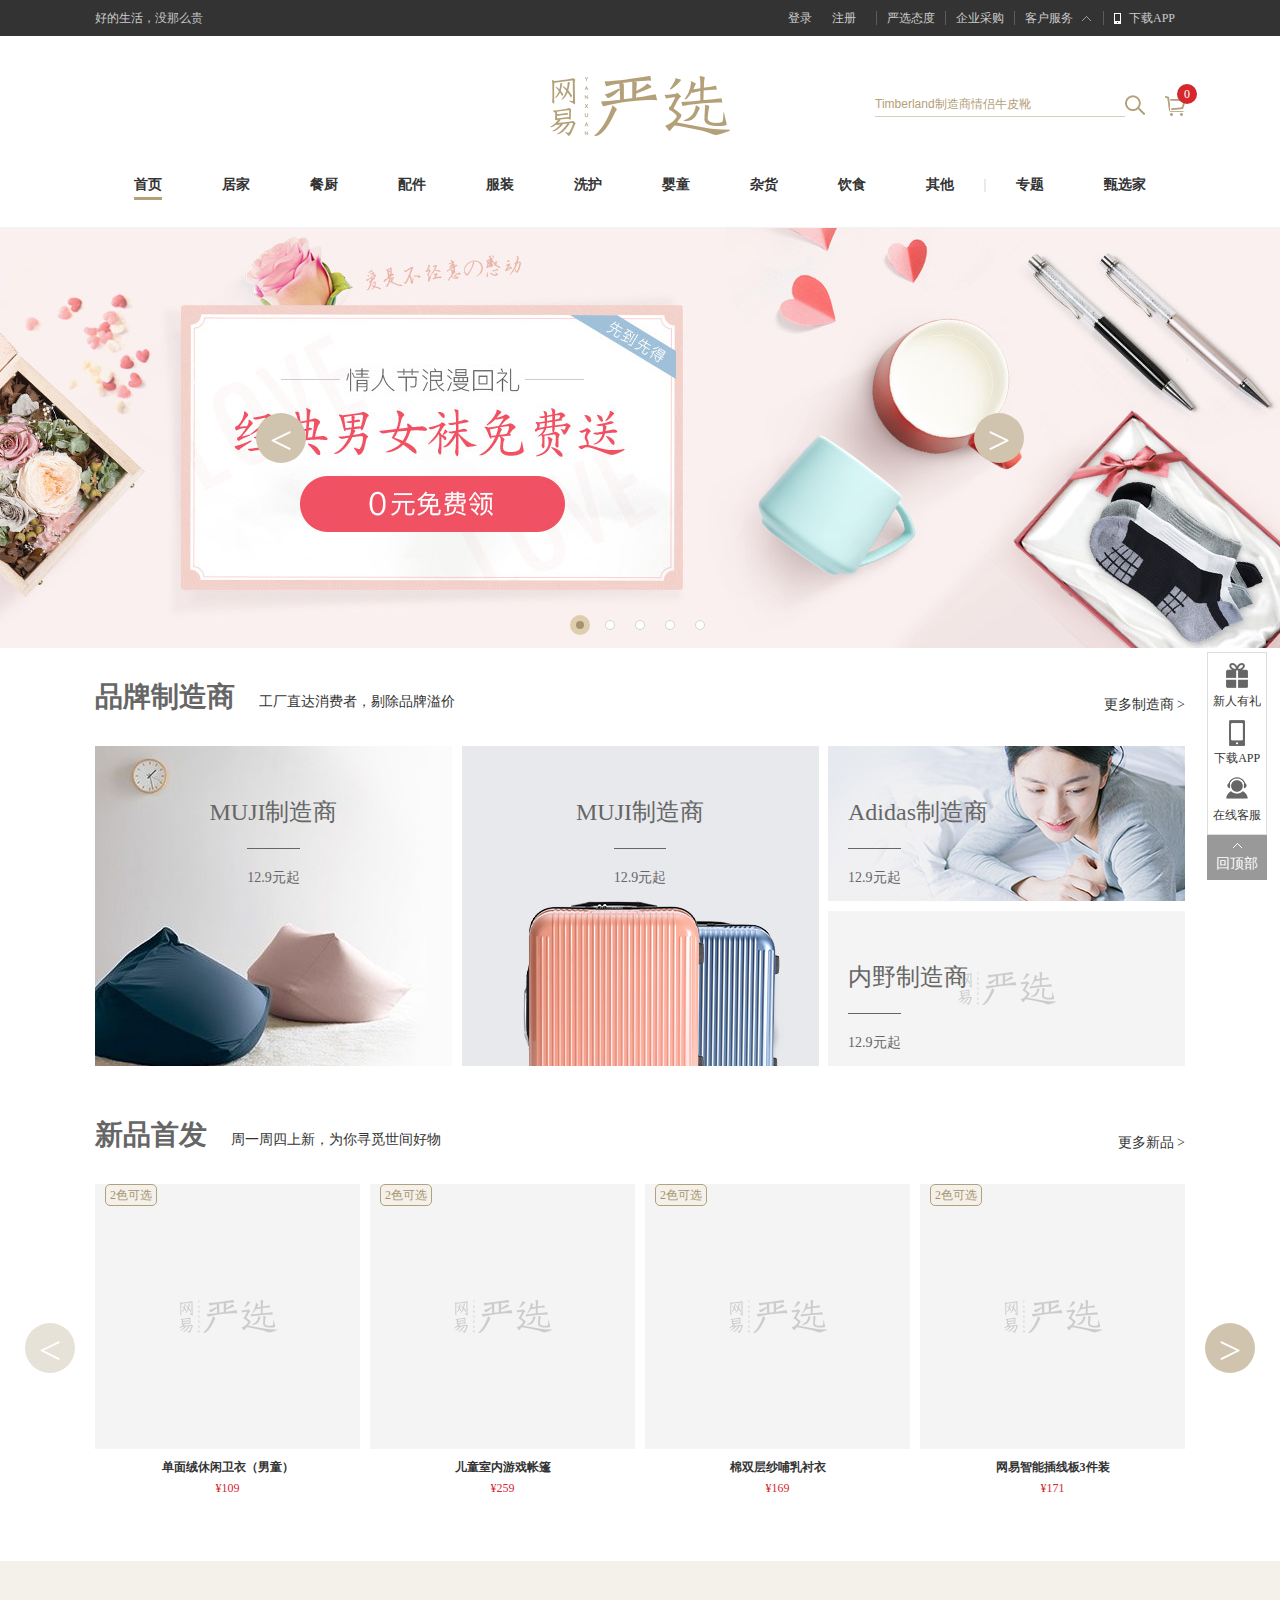
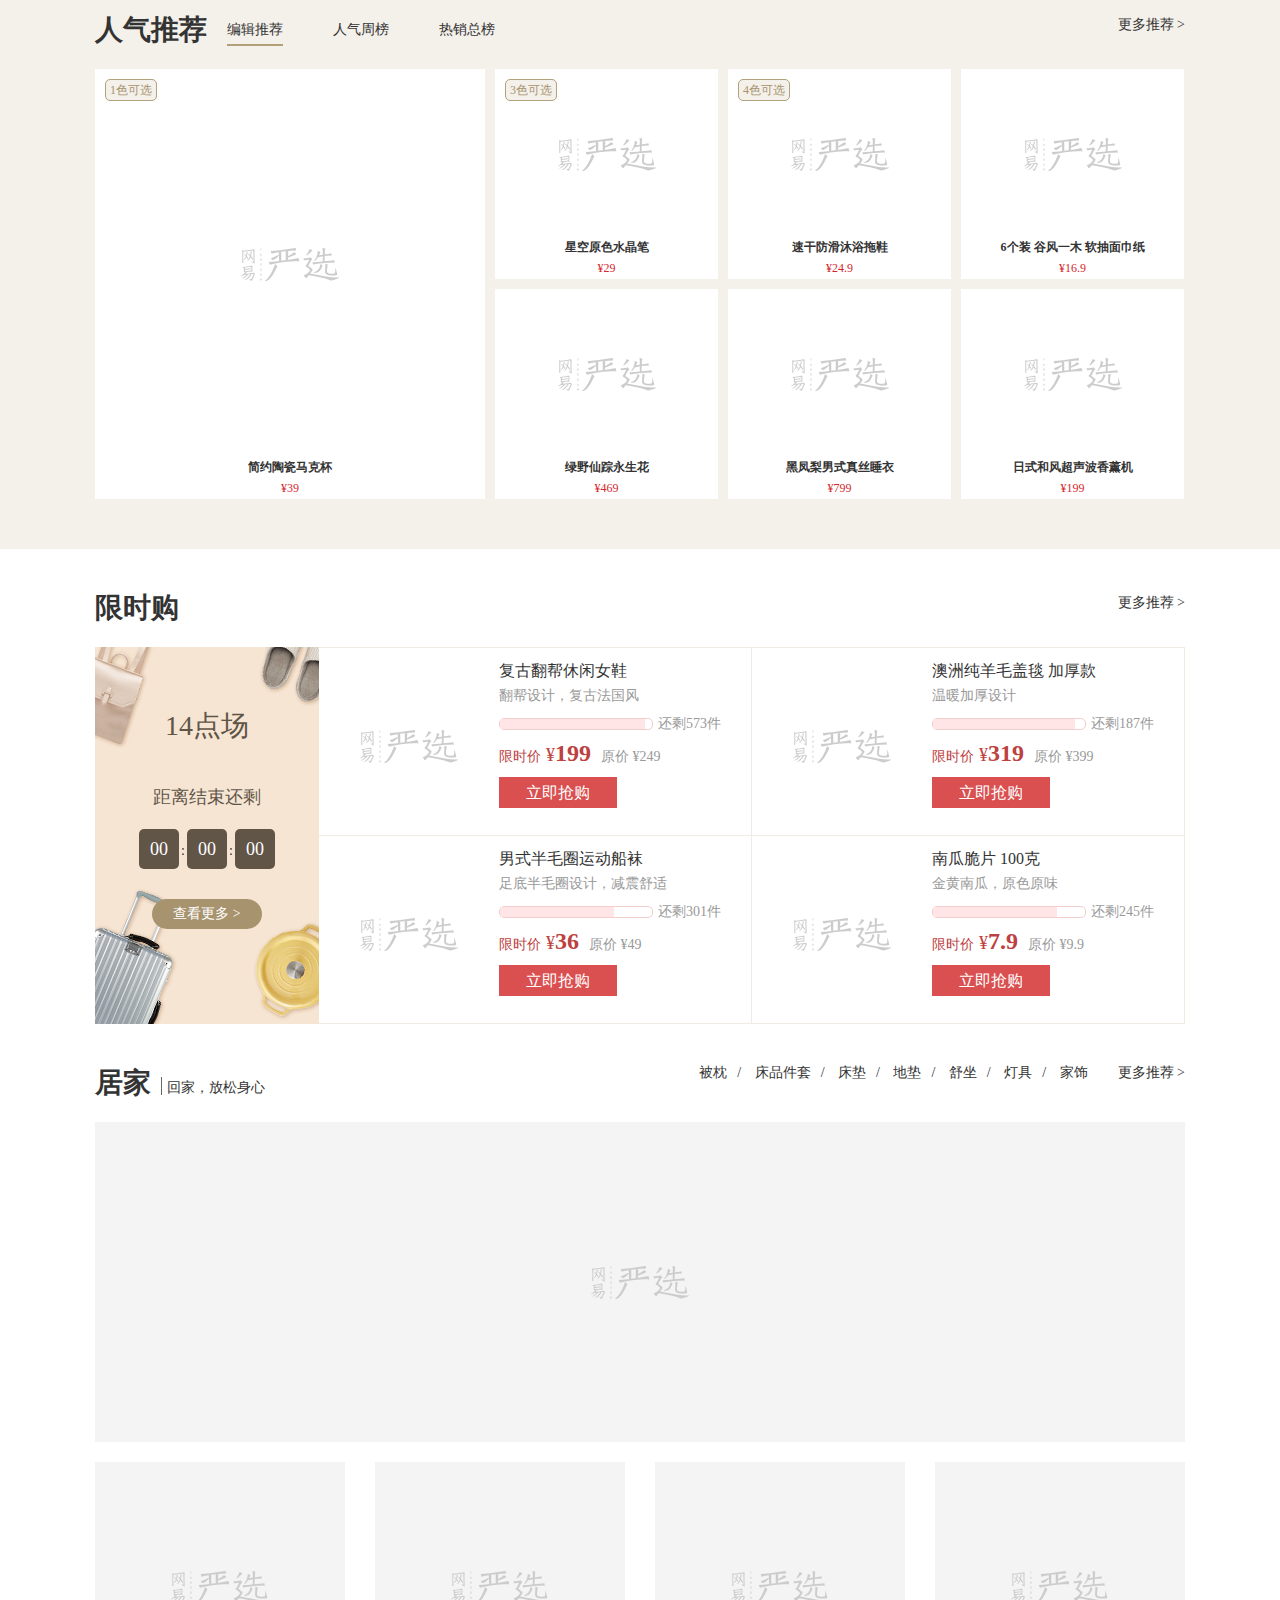
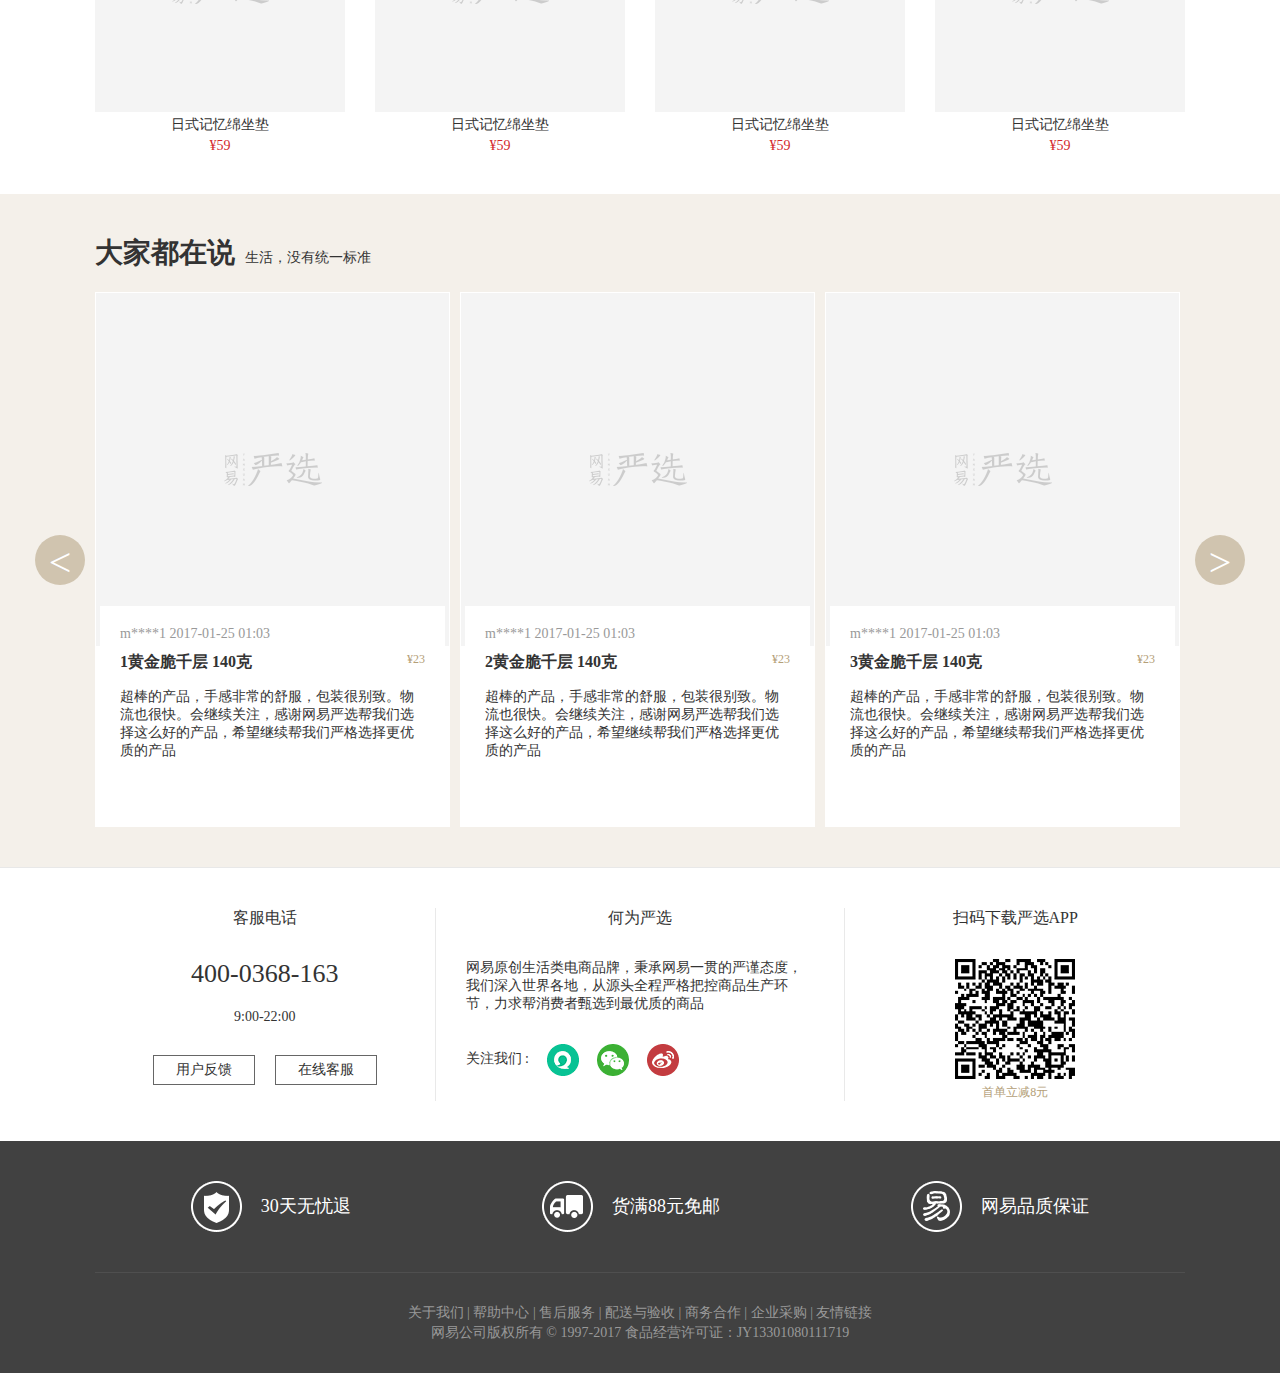
<file: index.html>
<!DOCTYPE html>
<html>
	<head>
		<meta charset="UTF-8">
		<title></title>
		<link rel="stylesheet" href="css/common.css" />
		<link rel="stylesheet" href="css/index.css" />
	</head>
	<body>

		<!--头部-->
		<header id="head">
			<!--页面头-->
			<div class="head">
				<div class="center clearfix">
					<div class="left">好的生活，没那么贵</div>
					<div class="right">
						<ul>
							<li><a href="#" class="noborder">登录</a></li>
							<li><a href="#" class="noborder margin">注册</a></li>
							<li><a href="#">严选态度</a></li>
							<li><a href="#">企业采购</a></li>
							<li class="customer">
								<a href="#">客户服务</a>
								<ul>
									<li><a href="#">帮助中心</a></li>
									<li><a href="#">在线客服</a></li>
									<li class="phone">
										<a href="#">电话客服</a>
										<div>
											<p>400-0368-163</p>
											<p>9:00-22:00</p>
										</div>
									</li>
									<li><a href="#" class="noborder">商务合作</a></li>
								</ul>
							</li>
							<li class="down">
								<a href="#">下载APP</a>
								<div>
									<img src="images/down.png" alt="" />
									<span>扫码下载 首单立减8元</span>
								</div>
							</li>
						</ul>
					</div>
				</div>
			</div>
			
			<!--搜索部分-->
			<div class="search">
				<div class="center clearfix">
					<h1><a href="#"><img src="images/logo.gif" alt="网易严选" ></a></h1>
					<div class="searcBox right">
						<input type="text" value="Timberland制造商情侣牛皮靴" />
						<a href="javascript:;"></a>
					</div>
				</div>
			</div>
			
			<!--导航-->
			<nav class="nav">
				<div class="center clearfix">
					<a class="logo" href=""><img src="images/smallLogo.gif"/></a>
					<ul class="navBar">
						<li class="active"><a href="#">首页</a></li>
						<li><a href="#">居家</a></li>
						<li><a href="#">餐厨</a></li>
						<li><a href="#">配件</a></li>
						<li><a href="#">服装</a></li>
						<li><a href="#">洗护</a></li>
						<li><a href="#">婴童</a></li>
						<li><a href="#">杂货</a></li>
						<li><a href="#">饮食</a></li>
						<li><a href="#">其他</a></li>
						<li class="separate">|</li>
						<li><a href="#">专题</a></li>
						<li><a href="#">甄选家</a></li>
					</ul>
					<div class="cartWrap">
						<i>0</i>
						<div class="cart">
							<div class="list">
								<ul>
									<li>
<!-- 										<a href="#" class="img"><img src="images/img_01-1.png"/></a>
										<div class="message">
											<p><a href="#">领尖扣商务免烫衬衫</a></p>
											<p>白色 Lx 1</p>
										</div>
										<div class="price">¥219.00</div>
										<div class="close">X</div>
									</li>
									<li>
										<a href="#" class="img"><img src="images/img_01-1.png"/></a>
										<div class="message">
											<p><a href="#">领尖扣商务免烫衬衫</a></p>
											<p>白色 Lx 1</p>
										</div>
										<div class="price">¥219.00</div>
										<div class="close">X</div>
									</li>
									<li>
										<a href="#" class="img"><img src="images/img_01-1.png"/></a>
										<div class="message">
											<p><a href="#">领尖扣商务免烫衬衫</a></p>
											<p>白色 Lx 1</p>
										</div>
										<div class="price">¥219.00</div>
										<div class="close">X</div>
									</li> -->
								</ul>
								<div class="scrollBar">
									<span class="topBtn"></span>
									<div class="slideWrap">
										<div class="slide"></div>
									</div>
									<span class="bottomBtn"></span>
								</div>
							</div>
							<div class="total">
								商品合计: <span>¥751.00</span><a href="#">去购物车结算</a>
							</div>
						</div>
					</div>
					<div class="login">
						<a href="#">登录</a><a href="#">注册</a>
					</div>
				</div>
				<div class="subNav">
					<ul>
						<li><a href="#"><img src="images/nav_01.png" alt="" />1被枕</a></li>
						<li><a href="#"><img src="images/nav_02.png" alt="" />床品件套</a></li>
						<li><a href="#"><img src="images/nav_03.png" alt="" />床垫</a></li>
						<li><a href="#"><img src="images/nav_04.png" alt="" />地垫</a></li>
						<li><a href="#"><img src="images/nav_05.png" alt="" />家具</a></li>
						<li><a href="#"><img src="images/nav_06.png" alt="" />舒坐</a></li>
						<li><a href="#"><img src="images/nav_07.png" alt="" />灯具</a></li>
						<li><a href="#"><img src="images/nav_08.png" alt="" />家饰</a></li>
					</ul>
					<ul>
						<li><a href="#"><img src="images/nav_01.png" alt="" />2被枕</a></li>
						<li><a href="#"><img src="images/nav_02.png" alt="" />床品件套</a></li>
						<li><a href="#"><img src="images/nav_03.png" alt="" />床垫</a></li>
						<li><a href="#"><img src="images/nav_04.png" alt="" />地垫</a></li>
						<li><a href="#"><img src="images/nav_05.png" alt="" />家具</a></li>
						<li><a href="#"><img src="images/nav_06.png" alt="" />舒坐</a></li>
						<li><a href="#"><img src="images/nav_07.png" alt="" />灯具</a></li>
						<li><a href="#"><img src="images/nav_08.png" alt="" />家饰</a></li>
					</ul>
					<ul>
						<li><a href="#"><img src="images/nav_01.png" alt="" />3被枕</a></li>
						<li><a href="#"><img src="images/nav_02.png" alt="" />床品件套</a></li>
						<li><a href="#"><img src="images/nav_03.png" alt="" />床垫</a></li>
						<li><a href="#"><img src="images/nav_04.png" alt="" />地垫</a></li>
						<li><a href="#"><img src="images/nav_05.png" alt="" />家具</a></li>
						<li><a href="#"><img src="images/nav_06.png" alt="" />舒坐</a></li>
						<li><a href="#"><img src="images/nav_07.png" alt="" />灯具</a></li>
						<li><a href="#"><img src="images/nav_08.png" alt="" />家饰</a></li>
					</ul>
					<ul>
						<li><a href="#"><img src="images/nav_01.png" alt="" />4被枕</a></li>
						<li><a href="#"><img src="images/nav_02.png" alt="" />床品件套</a></li>
						<li><a href="#"><img src="images/nav_03.png" alt="" />床垫</a></li>
						<li><a href="#"><img src="images/nav_04.png" alt="" />地垫</a></li>
						<li><a href="#"><img src="images/nav_05.png" alt="" />家具</a></li>
						<li><a href="#"><img src="images/nav_06.png" alt="" />舒坐</a></li>
						<li><a href="#"><img src="images/nav_07.png" alt="" />灯具</a></li>
						<li><a href="#"><img src="images/nav_08.png" alt="" />家饰</a></li>
					</ul>
					<ul>
						<li><a href="#"><img src="images/nav_01.png" alt="" />5被枕</a></li>
						<li><a href="#"><img src="images/nav_02.png" alt="" />床品件套</a></li>
						<li><a href="#"><img src="images/nav_03.png" alt="" />床垫</a></li>
						<li><a href="#"><img src="images/nav_04.png" alt="" />地垫</a></li>
						<li><a href="#"><img src="images/nav_05.png" alt="" />家具</a></li>
						<li><a href="#"><img src="images/nav_06.png" alt="" />舒坐</a></li>
						<li><a href="#"><img src="images/nav_07.png" alt="" />灯具</a></li>
						<li><a href="#"><img src="images/nav_08.png" alt="" />家饰</a></li>
					</ul>
					<ul>
						<li><a href="#"><img src="images/nav_01.png" alt="" />6被枕</a></li>
						<li><a href="#"><img src="images/nav_02.png" alt="" />床品件套</a></li>
						<li><a href="#"><img src="images/nav_03.png" alt="" />床垫</a></li>
						<li><a href="#"><img src="images/nav_04.png" alt="" />地垫</a></li>
						<li><a href="#"><img src="images/nav_05.png" alt="" />家具</a></li>
						<li><a href="#"><img src="images/nav_06.png" alt="" />舒坐</a></li>
						<li><a href="#"><img src="images/nav_07.png" alt="" />灯具</a></li>
						<li><a href="#"><img src="images/nav_08.png" alt="" />家饰</a></li>
					</ul>
					<ul>
						<li><a href="#"><img src="images/nav_01.png" alt="" />7被枕</a></li>
						<li><a href="#"><img src="images/nav_02.png" alt="" />床品件套</a></li>
						<li><a href="#"><img src="images/nav_03.png" alt="" />床垫</a></li>
						<li><a href="#"><img src="images/nav_04.png" alt="" />地垫</a></li>
						<li><a href="#"><img src="images/nav_05.png" alt="" />家具</a></li>
						<li><a href="#"><img src="images/nav_06.png" alt="" />舒坐</a></li>
						<li><a href="#"><img src="images/nav_07.png" alt="" />灯具</a></li>
						<li><a href="#"><img src="images/nav_08.png" alt="" />家饰</a></li>
					</ul>
					<ul>
						<li><a href="#"><img src="images/nav_01.png" alt="" />8被枕</a></li>
						<li><a href="#"><img src="images/nav_02.png" alt="" />床品件套</a></li>
						<li><a href="#"><img src="images/nav_03.png" alt="" />床垫</a></li>
						<li><a href="#"><img src="images/nav_04.png" alt="" />地垫</a></li>
						<li><a href="#"><img src="images/nav_05.png" alt="" />家具</a></li>
						<li><a href="#"><img src="images/nav_06.png" alt="" />舒坐</a></li>
						<li><a href="#"><img src="images/nav_07.png" alt="" />灯具</a></li>
						<li><a href="#"><img src="images/nav_08.png" alt="" />家饰</a></li>
					</ul>
					<ul>
						<li><a href="#"><img src="images/nav_01.png" alt="" />9被枕</a></li>
						<li><a href="#"><img src="images/nav_02.png" alt="" />床品件套</a></li>
						<li><a href="#"><img src="images/nav_03.png" alt="" />床垫</a></li>
						<li><a href="#"><img src="images/nav_04.png" alt="" />地垫</a></li>
						<li><a href="#"><img src="images/nav_05.png" alt="" />家具</a></li>
						<li><a href="#"><img src="images/nav_06.png" alt="" />舒坐</a></li>
						<li><a href="#"><img src="images/nav_07.png" alt="" />灯具</a></li>
						<li><a href="#"><img src="images/nav_08.png" alt="" />家饰</a></li>
					</ul>
				</div>
			</nav>
		</header>
		
		<!--banner-->
		<div id="banner">
			<div class="bannerPic" id="bannerPic">
				<div class="carouselImgCon">
					<a href="#"><img src="images/pic_01.jpg" style="opacity: 1;"/></a>
					<a href="#"><img src="images/pic_02.jpg"/></a>
					<a href="#"><img src="images/pic_03.jpg"/></a>
					<a href="#"><img src="images/pic_04.jpg"/></a>
					<a href="#"><img src="images/pic_05.jpg"/></a>
				</div>
				<!--<div class="prev"><</div>
				<div class="next">></div>
				<div class="circle">
					<span class="active"></span><span></span><span></span><span></span><span></span>
				</div>-->
			</div>
		</div>
		
		<!--品牌制造商-->
		<section id="brand">
			<header class="brandHead clearfix">
				<div class="left">
					<h3>品牌制造商</h3>
					<span>工厂直达消费者，剔除品牌溢价</span>
				</div>
				<div class="right">
					<a href="#">更多制造商 ></a>
				</div>
			</header>
			<div class="bImg">
				<div class="bBox">
					<h4>MUJI制造商</h4>
					<span>12.9元起</span>
					<!--图片的src先放一张空图片的地址，当这张图片出现在可视区里了，再把真实地址赋值给img。图片一定要给一个地址，如果为空的话，img标签会有一个边框-->
					<a href="#" class="scaleImg"><img class="original" src="images/empty.gif" data-original="images/img_01.jpg"/></a>
				</div>
				<div class="bBox">
					<h4>MUJI制造商</h4>
					<span>12.9元起</span>
					<a href="#" class="scaleImg"><img class="original" src="images/empty.gif" data-original="images/img_02.jpg"/></a>
				</div>
				<div class="bBox ">
					<div>
						<h4>Adidas制造商</h4>
						<span>12.9元起</span>
						<a href="#" class="scaleImg"><img class="original" src="images/empty.gif" data-original="images/img_03.jpg"/></a>
					</div>
					<div>
						<h4>内野制造商</h4>
						<span>12.9元起</span>
						<a href="#" class="scaleImg"><img class="original" src="images/empty.gif" data-original="images/img_04.jpg"/></a>
					</div>
				</div>
			</div>
		</section>
		
		<!--新品首发-->
		<section id="new">
			<header class="brandHead clearfix">
				<div class="left">
					<h3>新品首发</h3>
					<span>周一周四上新，为你寻觅世间好物</span>
				</div>
				<div class="right">
					<a href="#">更多新品 ></a>
				</div>
			</header>
			<div class="content" id="newProduct">
				<div class="carouselImgCon">
					<ul class="clearfix">
						<li>
							<span class="colorNum">2色可选</span>
							<a href="#">
								<img class="original" src="images/empty.gif" data-original="images/img_05.png"/>
								<img class="original" src="images/empty.gif" data-original="images/img_05.jpg"/>
							</a>
							<div class="title">
								<a href="#">单面绒休闲卫衣（男童）</a>
								<p>¥109</p>
							</div>
						</li>
						<li>
							<span class="colorNum">2色可选</span>
							<a href="#">
								<img class="original" src="images/empty.gif" data-original="images/img_06.png"/>
								<img class="original" src="images/empty.gif" data-original="images/img_06.jpg"/>
							</a>
							<div class="title">
								<a href="#">儿童室内游戏帐篷</a>
								<p>¥259</p>
							</div>
						</li>
						<li>
							<span class="colorNum">2色可选</span>
							<a href="#">
								<img class="original" src="images/empty.gif" data-original="images/img_07.png"/>
								<img class="original" src="images/empty.gif" data-original="images/img_07.jpg"/>
							</a>
							<div class="title">
								<a href="#">棉双层纱哺乳衬衣</a>
								<p>¥169</p>
							</div>
						</li>
						<li>
							<span class="colorNum">2色可选</span>
							<a href="#">
								<img class="original" src="images/empty.gif" data-original="images/img_08.png"/>
								<img class="original" src="images/empty.gif" data-original="images/img_08.jpg"/>
							</a>
							<div class="title">
								<a href="#">网易智能插线板3件装</a>
								<p>¥171</p>
							</div>
						</li>
						<li>
							<span class="colorNum">2色可选</span>
							<a href="#">
								<img class="original" src="images/empty.gif" data-original="images/img_09.png"/>
								<img class="original" src="images/empty.gif" data-original="images/img_09.jpg"/>
							</a>
							<div class="title">
								<a href="#">单面绒休闲卫衣（男童）</a>
								<p>¥109</p>
							</div>
						</li>
						<li>
							<span class="colorNum">2色可选</span>
							<a href="#">
								<img class="original" src="images/empty.gif" data-original="images/img_10.png"/>
								<img class="original" src="images/empty.gif" data-original="images/img_10.jpg"/>
							</a>
							<div class="title">
								<a href="#">儿童室内游戏帐篷</a>
								<p>¥259</p>
							</div>
						</li>
						<li>
							<span class="colorNum">2色可选</span>
							<a href="#">
								<img class="original" src="images/empty.gif" data-original="images/img_11.png"/>
								<img class="original" src="images/empty.gif" data-original="images/img_11.jpg"/>
							</a>
							<div class="title">
								<a href="#">棉双层纱哺乳衬衣</a>
								<p>¥169</p>
							</div>
						</li>
						<li>
							<span class="colorNum">2色可选</span>
							<a href="#">
								<img class="original" src="images/empty.gif" data-original="images/img_12.png"/>
								<img class="original" src="images/empty.gif" data-original="images/img_12.jpg"/>
							</a>
							<div class="title">
								<a href="#">网易智能插线板3件装</a>
								<p>¥171</p>
							</div>
						</li>
					</ul>
				</div>
			</div>
		</section>
		
		<!--人气推荐-->
		<section id="recommend">
			<div class="center">
				<header class="clearfix">
					<div class="left">
						<h3>人气推荐</h3>
						<ul>
							<li class="active">编辑推荐</li>
							<li>人气周榜</li>
							<li>热销总榜</li>
						</ul>
					</div>
					<div class="right">
						<a href="#">更多推荐 ></a>
					</div>
				</header>
				<div class="content clearfix" style="display: block;">
					<div class="box">
						<span class="colorNum">1色可选</span>
						<a href="#" class="scaleImg"><img class="original" src="images/empty.gif" data-original="images/img_13.png"/></a>
						<div class="title">
							<a href="#">简约陶瓷马克杯</a>
							<p>¥39</p>
						</div>
					</div>
					<div class="box">
						<span class="colorNum">3色可选</span>
						<a href="#" class="scaleImg"><img class="original" src="images/empty.gif" data-original="images/img_14.png"/></a>
						<div class="title">
							<a href="#">星空原色水晶笔</a>
							<p>¥29</p>
						</div>
					</div>
					<div class="box">
						<span class="colorNum">4色可选</span>
						<a href="#" class="scaleImg"><img class="original" src="images/empty.gif" data-original="images/img_15.png"/></a>
						<div class="title">
							<a href="#">速干防滑沐浴拖鞋</a>
							<p>¥24.9</p>
						</div>
					</div>
					<div class="box">
						<a href="#" class="scaleImg"><img class="original" src="images/empty.gif" data-original="images/img_16.png"/></a>
						<div class="title">
							<a href="#">6个装 谷风一木 软抽面巾纸</a>
							<p>¥16.9</p>
						</div>
					</div>
					<div class="box">
						<a href="#" class="scaleImg"><img class="original" src="images/empty.gif" data-original="images/img_17.png"/></a>
						<div class="title">
							<a href="#">绿野仙踪永生花</a>
							<p>¥469</p>
						</div>
					</div>
					<div class="box">
						<a href="#" class="scaleImg"><img class="original" src="images/empty.gif" data-original="images/img_18.png"/></a>
						<div class="title">
							<a href="#">黑凤梨男式真丝睡衣</a>
							<p>¥799</p>
						</div>
					</div>
					<div class="box">
						<a href="#" class="scaleImg"><img class="original" src="images/empty.gif" data-original="images/img_19.png"/></a>
						<div class="title">
							<a href="#">日式和风超声波香薰机</a>
							<p>¥199</p>
						</div>
					</div>
				</div>
				<div class="content clearfix">
					<div class="box">
						<span class="colorNum">2色可选</span>
						<a href="#" class="scaleImg"><img class="original" src="images/empty.gif" data-original="images/img_13.png"/></a>
						<div class="title">
							<a href="#">简约陶瓷马克杯</a>
							<p>¥39</p>
						</div>
					</div>
					<div class="box">
						<span class="colorNum">3色可选</span>
						<a href="#" class="scaleImg"><img class="original" src="images/empty.gif" data-original="images/img_14.png"/></a>
						<div class="title">
							<a href="#">星空原色水晶笔</a>
							<p>¥29</p>
						</div>
					</div>
					<div class="box">
						<span class="colorNum">4色可选</span>
						<a href="#" class="scaleImg"><img class="original" src="images/empty.gif" data-original="images/img_15.png"/></a>
						<div class="title">
							<a href="#">速干防滑沐浴拖鞋</a>
							<p>¥24.9</p>
						</div>
					</div>
					<div class="box">
						<a href="#" class="scaleImg"><img class="original" src="images/empty.gif" data-original="images/img_16.png"/></a>
						<div class="title">
							<a href="#">6个装 谷风一木 软抽面巾纸</a>
							<p>¥16.9</p>
						</div>
					</div>
					<div class="box">
						<a href="#" class="scaleImg"><img class="original" src="images/empty.gif" data-original="images/img_17.png"/></a>
						<div class="title">
							<a href="#">绿野仙踪永生花</a>
							<p>¥469</p>
						</div>
					</div>
					<div class="box">
						<a href="#" class="scaleImg"><img class="original" src="images/empty.gif" data-original="images/img_18.png"/></a>
						<div class="title">
							<a href="#">黑凤梨男式真丝睡衣</a>
							<p>¥799</p>
						</div>
					</div>
					<div class="box">
						<a href="#" class="scaleImg"><img class="original" src="images/empty.gif" data-original="images/img_19.png"/></a>
						<div class="title">
							<a href="#">日式和风超声波香薰机</a>
							<p>¥199</p>
						</div>
					</div>
				</div>
				<div class="content clearfix">
					<div class="box">
						<span class="colorNum">3色可选</span>
						<a href="#" class="scaleImg"><img class="original" src="images/empty.gif" data-original="images/img_13.png"/></a>
						<div class="title">
							<a href="#">简约陶瓷马克杯</a>
							<p>¥39</p>
						</div>
					</div>
					<div class="box">
						<span class="colorNum">3色可选</span>
						<a href="#" class="scaleImg"><img class="original" src="images/empty.gif" data-original="images/img_14.png"/></a>
						<div class="title">
							<a href="#">星空原色水晶笔</a>
							<p>¥29</p>
						</div>
					</div>
					<div class="box">
						<span class="colorNum">4色可选</span>
						<a href="#" class="scaleImg"><img class="original" src="images/empty.gif" data-original="images/img_15.png"/></a>
						<div class="title">
							<a href="#">速干防滑沐浴拖鞋</a>
							<p>¥24.9</p>
						</div>
					</div>
					<div class="box">
						<a href="#" class="scaleImg"><img class="original" src="images/empty.gif" data-original="images/img_16.png"/></a>
						<div class="title">
							<a href="#">6个装 谷风一木 软抽面巾纸</a>
							<p>¥16.9</p>
						</div>
					</div>
					<div class="box">
						<a href="#" class="scaleImg"><img class="original" src="images/empty.gif" data-original="images/img_17.png"/></a>
						<div class="title">
							<a href="#">绿野仙踪永生花</a>
							<p>¥469</p>
						</div>
					</div>
					<div class="box">
						<a href="#" class="scaleImg"><img class="original" src="images/empty.gif" data-original="images/img_18.png"/></a>
						<div class="title">
							<a href="#">黑凤梨男式真丝睡衣</a>
							<p>¥799</p>
						</div>
					</div>
					<div class="box">
						<a href="#" class="scaleImg"><img class="original" src="images/empty.gif" data-original="images/img_19.png"/></a>
						<div class="title">
							<a href="#">日式和风超声波香薰机</a>
							<p>¥199</p>
						</div>
					</div>
				</div>
			</div>
		</section>
		
		
		<!--限时购-->
		<section id="limit">
			<header class="clearfix">
				<div class="left">
					<h3>限时购</h3>
				</div>
				<div class="right">
					<a href="#">更多推荐 ></a>
				</div>
			</header>
			<div class="content clearfix">
				<div class="time left">
					<h4>14点场</h4>
					<p>距离结束还剩</p>
					<div class="timeBox">
						<span>00</span>:<span>00</span>:<span>00</span>
					</div>
					<a href="#">查看更多 ></a>
				</div>
				<div class="boxWrap right">
					<div class="limitBox">
							<a href="#" class="left scaleImg"><img class="original" src="images/empty.gif" data-original="images/img_20.png"/></a>
							<div class="right">
								<a href="#" class="title">日式色织磨毛四件套1</a>
								<p>磨毛的包裹，温暖一冬</p>
								<div class="numBar clearfix">
									<div class="numCon"><span></span></div>
									<span class="numTips">还剩100件</span>
								</div>
								<div>
									<span class="xianshi">限时价<span class="fuhao">¥</span><strong>55</strong></span>
									<span class="yuan">原价 ¥69</span>
								</div>
								<a href="#" class="qianggou">立即抢购</a>
							</div>
						</div>
						<div class="limitBox">
							<a href="#" class="left scaleImg"><img class="original" src="images/empty.gif" data-original="images/img_21.png"/></a>
							<div class="right">
								<a href="#" class="title">日式色织磨毛四件套2</a>
								<p>磨毛的包裹，温暖一冬</p>
								<div class="numBar clearfix">
									<div class="numCon"><span></span></div>
									<span class="numTips">还剩100件</span>
								</div>
								<div>
									<span class="xianshi">限时价<span class="fuhao">¥</span><strong>55</strong></span>
									<span class="yuan">原价 ¥69</span>
								</div>
								<a href="#" class="qianggou">立即抢购</a>
							</div>
						</div>
						<div class="limitBox">
							<a href="#" class="left scaleImg"><img class="original" src="images/empty.gif" data-original="images/img_22.png"/></a>
							<div class="right">
								<a href="#" class="title">日式色织磨毛四件套3</a>
								<p>磨毛的包裹，温暖一冬</p>
								<div class="numBar clearfix">
									<div class="numCon"><span></span></div>
									<span class="numTips">还剩100件</span>
								</div>
								<div>
									<span class="xianshi">限时价<span class="fuhao">¥</span><strong>55</strong></span>
									<span class="yuan">原价 ¥69</span>
								</div>
								<a href="#" class="qianggou">立即抢购</a>
							</div>
						</div>
						<div class="limitBox">
							<a href="#" class="left scaleImg"><img class="original" src="images/empty.gif" data-original="images/img_23.png"/></a>
							<div class="right">
								<a href="#" class="title">日式色织磨毛四件套4</a>
								<p>磨毛的包裹，温暖一冬</p>
								<div class="numBar clearfix">
									<div class="numCon"><span></span></div>
									<span class="numTips">还剩100件</span>
								</div>
								<div>
									<span class="xianshi">限时价<span class="fuhao">¥</span><strong>55</strong></span>
									<span class="yuan">原价 ¥69</span>
								</div>
								<a href="#" class="qianggou">立即抢购</a>
							</div>
						</div>
				</div>
			</div>
		</section>
		
		<!--居家-->
		<section class="category">
			<header class="clearfix">
				<div class="left">
					<h3>居家</h3><span>回家，放松身心</span>
				</div>
				<div class="right">
					<a href="#" class="more">更多推荐 ></a>
					<ul>
						<li><a href="#">被枕</a>/</li>
						<li><a href="#">床品件套</a>/</li>
						<li><a href="#">床垫</a>/</li>
						<li><a href="#">地垫</a>/</li>
						<li><a href="#">舒坐</a>/</li>
						<li><a href="#">灯具</a>/</li>
						<li><a href="#">家饰</a></li>
					</ul>
				</div>
			</header>
			<a href="#" class="categoryBigImg"><img class="original" src="images/empty.gif" data-original="images/img_24.jpg"/></a>
			<ul class="categoryList">
				<li>
					<a href="#" class="scaleImg"><img class="original" src="images/empty.gif" data-original="images/img_25.png"/></a>
					<p><a href="#">日式记忆绵坐垫</a></p>
					<span>¥59</span>
				</li>
				<li>
					<a href="#" class="scaleImg"><img class="original" src="images/empty.gif" data-original="images/img_26.png"/></a>
					<p><a href="#">日式记忆绵坐垫</a></p>
					<span>¥59</span>
				</li>
				<li>
					<a href="#" class="scaleImg"><img class="original" src="images/empty.gif" data-original="images/img_27.png"/></a>
					<p><a href="#">日式记忆绵坐垫</a></p>
					<span>¥59</span>
				</li>
				<li>
					<a href="#" class="scaleImg"><img class="original" src="images/empty.gif" data-original="images/img_28.png"/></a>
					<p><a href="#">日式记忆绵坐垫</a></p>
					<span>¥59</span>
				</li>
			</ul>
		</section>
		
		<!--大家都在说-->
		<section id="say">
			<div class="center">
				<header>
					<h3>大家都在说</h3><span>生活，没有统一标准</span>
				</header>
				<div class="content" id="sayPic">
					<div class="carouselImgCon">
						<ul>
							<li>
								<a class="scaleImg" href="#"><img class="original" src="images/empty.gif" data-original="images/img_29.jpg"/></a>
								<div>
									<p>m****1 2017-01-25 01:03</p>
									<p class="clearfix">
										<span class="left">1黄金脆千层 140克</span>
										<span class="right">¥23</span>
									</p>
									<p>超棒的产品，手感非常的舒服，包装很别致。物流也很快。会继续关注，感谢网易严选帮我们选择这么好的产品，希望继续帮我们严格选择更优质的产品</p>
								</div>
							</li>
							<li>
								<a class="scaleImg" href="#"><img class="original" src="images/empty.gif" data-original="images/img_30.jpg"/></a>
								<div>
									<p>m****1 2017-01-25 01:03</p>
									<p class="clearfix">
										<span class="left">2黄金脆千层 140克</span>
										<span class="right">¥23</span>
									</p>
									<p>超棒的产品，手感非常的舒服，包装很别致。物流也很快。会继续关注，感谢网易严选帮我们选择这么好的产品，希望继续帮我们严格选择更优质的产品</p>
								</div>
							</li>
							<li>
								<a class="scaleImg" href="#"><img class="original" src="images/empty.gif" data-original="images/img_31.jpg"/></a>
								<div>
									<p>m****1 2017-01-25 01:03</p>
									<p class="clearfix">
										<span class="left">3黄金脆千层 140克</span>
										<span class="right">¥23</span>
									</p>
									<p>超棒的产品，手感非常的舒服，包装很别致。物流也很快。会继续关注，感谢网易严选帮我们选择这么好的产品，希望继续帮我们严格选择更优质的产品</p>
								</div>
							</li>
						</ul>
					</div>
					<!--<div class="prev"><</div>
					<div class="next">></div>-->
				</div>
			</div>
		</section>
		
		<!--底部-->
		<footer>
			<div class="message">
				<div class="center">
					<div class="box">
						<h4>客服电话</h4>
						<p class="phone">400-0368-163</p>
						<p class="workTime">9:00-22:00</p>
						<div class="btn"><a href="#">用户反馈</a><a href="#">在线客服</a></div>
					</div>
					<div class="box">
						<h4>何为严选</h4>
						<p>网易原创生活类电商品牌，秉承网易一贯的严谨态度，我们深入世界各地，从源头全程严格把控商品生产环节，力求帮消费者甄选到最优质的商品</p>
						<dl class="clearfix">
							<dt>关注我们 :</dt>
							<dd><a href="#"><img src="images/ico_05.gif"/></a></dd>
							<dd><a href="#"><img src="images/ico_06.gif"/></a></dd>
							<dd><a href="#"><img src="images/ico_07.gif"/></a></dd>
						</dl>
					</div>
					<div class="box">
						<h4>扫码下载严选APP</h4>
						<img src="images/down.png" alt="" />
						<p class="money">首单立减8元</p>
					</div>
				</div>
			</div>
			<div class="foot">
				<div class="center">
					<div class="title">
						<div>30天无忧退</div>
						<div>货满88元免邮</div>
						<div>网易品质保证</div>
					</div>
					<div class="copy">
						<p><a href="#">关于我们</a> | <a href="#">帮助中心 </a> | <a href="#">售后服务</a> | <a href="#">配送与验收</a> | <a href="#">商务合作</a> | <a href="#">企业采购</a> | <a href="#">友情链接</a></p>
						<p>网易公司版权所有 &copy; 1997-2017 食品经营许可证：JY13301080111719</p>
					</div>
				</div>
			</div>
		</footer>
		
		<!--侧边栏-->
		<div id="sideBar">
			<div class="top">
				<a href="#">新人有礼</a>
				<a href="#">下载APP</a>
				<a href="#">在线客服</a>
			</div>
			<a href="javascript:;" class="back">回顶部</a>
		</div>
		
		<script src="js/common.js"></script>
		<script src="js/move.js"></script>
		<script src="js/Carousel.js"></script>
		<script src="js/limitTime.js"></script>
		<script src="js/index.js"></script>
	</body>
</html>
</file>
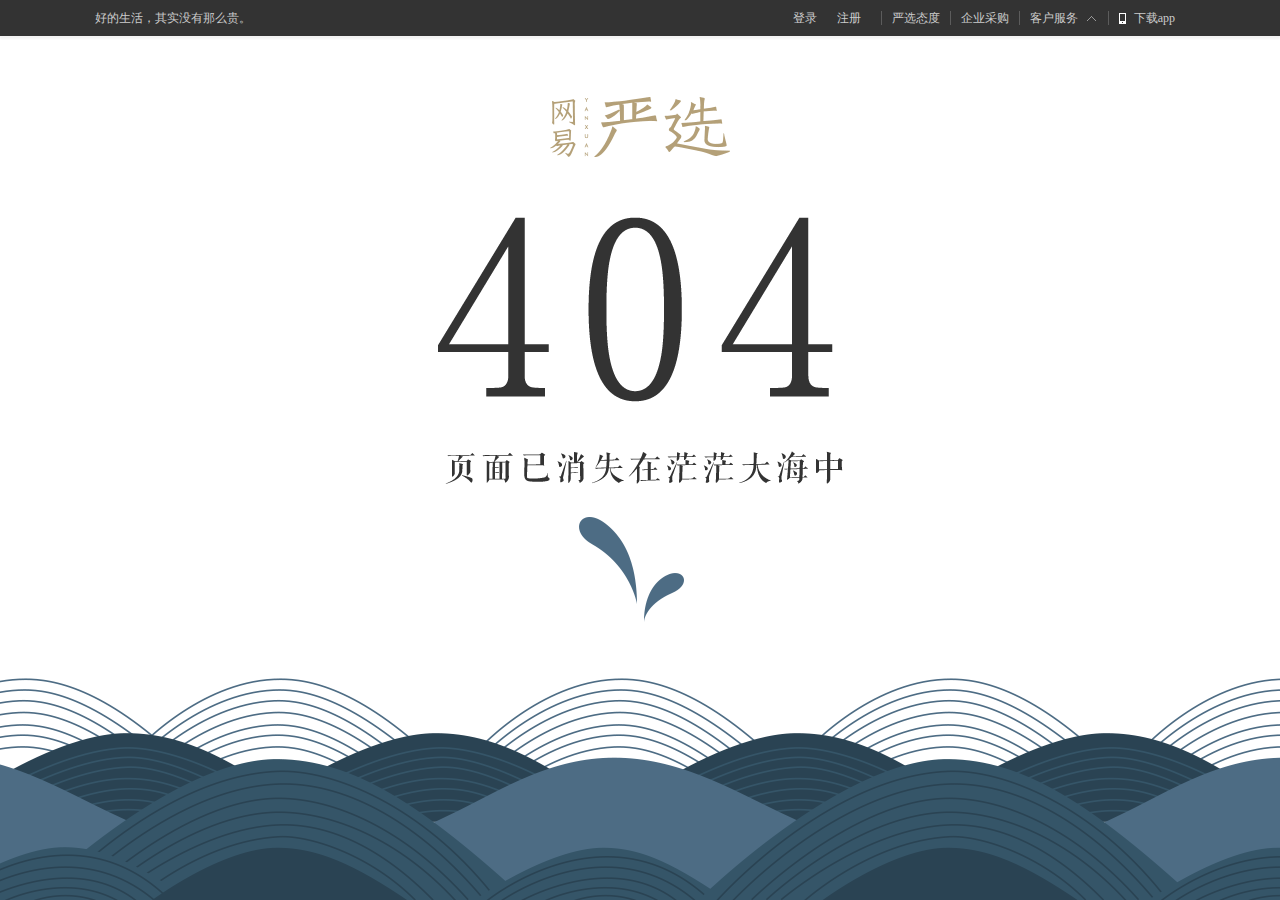
<file: product.html>
<!DOCTYPE html>
<html>
	<head>
		<meta charset="UTF-8">
		<title></title>
		<link rel="stylesheet" href="css/common.css" />
		<link rel="stylesheet" href="css/product.css" />
	</head>
	<body>
		<!--头部-->
		<header id="head">
			<!--页面头-->
			<div class="head">
				<div class="center clearfix">
					<div class="left">好的生活，没那么贵</div>
					<div class="right">
						<ul>
							<li><a href="#" class="noborder">登录</a></li>
							<li><a href="#" class="noborder margin">注册</a></li>
							<li><a href="#">严选态度</a></li>
							<li><a href="#">企业采购</a></li>
							<li class="customer">
								<a href="#">客户服务</a>
								<ul>
									<li><a href="#">帮助中心</a></li>
									<li><a href="#">在线客服</a></li>
									<li class="phone">
										<a href="#">电话客服</a>
										<div>
											<p>400-0368-163</p>
											<p>9:00-22:00</p>
										</div>
									</li>
									<li><a href="#" class="noborder">商务合作</a></li>
								</ul>
							</li>
							<li class="down">
								<a href="#">下载APP</a>
								<div>
									<img src="images/down.png" alt="" />
									<span>扫码下载 首单立减8元</span>
								</div>
							</li>
						</ul>
					</div>
				</div>
			</div>
			
			<!--搜索部分-->
			<div class="search">
				<div class="center clearfix">
					<h1><a href="#"><img src="images/logo.gif" alt="网易严选" ></a></h1>
					<div class="searcBox right">
						<input type="text" value="Timberland制造商情侣牛皮靴" />
						<a href="javascript:;"></a>
					</div>
				</div>
			</div>
			
			<!--导航-->
			<nav class="nav">
				<div class="center clearfix">
					<a class="logo" href=""><img src="images/smallLogo.gif"/></a>
					<ul class="navBar">
						<li class="active"><a href="#">首页</a></li>
						<li><a href="#">居家</a></li>
						<li><a href="#">餐厨</a></li>
						<li><a href="#">配件</a></li>
						<li><a href="#">服装</a></li>
						<li><a href="#">洗护</a></li>
						<li><a href="#">婴童</a></li>
						<li><a href="#">杂货</a></li>
						<li><a href="#">饮食</a></li>
						<li><a href="#">其他</a></li>
						<li class="separate">|</li>
						<li><a href="#">专题</a></li>
						<li><a href="#">甄选家</a></li>
					</ul>
					<div class="cartWrap">
						<i>0</i>
						<div class="cart">
							<div class="list">
								<ul>
									<li>
										<a href="#" class="img"><img src="images/img_01-1.png"/></a>
										<div class="message">
											<p><a href="#">领尖扣商务免烫衬衫</a></p>
											<p>白色 Lx 1</p>
										</div>
										<div class="price">¥219.00</div>
										<div class="close">X</div>
									</li>
									<li>
										<a href="#" class="img"><img src="images/img_01-1.png"/></a>
										<div class="message">
											<p><a href="#">领尖扣商务免烫衬衫</a></p>
											<p>白色 Lx 1</p>
										</div>
										<div class="price">¥219.00</div>
										<div class="close">X</div>
									</li>
									<li>
										<a href="#" class="img"><img src="images/img_01-1.png"/></a>
										<div class="message">
											<p><a href="#">领尖扣商务免烫衬衫</a></p>
											<p>白色 Lx 1</p>
										</div>
										<div class="price">¥219.00</div>
										<div class="close">X</div>
									</li>
									<li>
										<a href="#" class="img"><img src="images/img_01-1.png"/></a>
										<div class="message">
											<p><a href="#">领尖扣商务免烫衬衫</a></p>
											<p>白色 Lx 1</p>
										</div>
										<div class="price">¥219.00</div>
										<div class="close">X</div>
									</li>
									<li>
										<a href="#" class="img"><img src="images/img_01-1.png"/></a>
										<div class="message">
											<p><a href="#">领尖扣商务免烫衬衫</a></p>
											<p>白色 Lx 1</p>
										</div>
										<div class="price">¥219.00</div>
										<div class="close">X</div>
									</li>
									<li>
										<a href="#" class="img"><img src="images/img_01-1.png"/></a>
										<div class="message">
											<p><a href="#">领尖扣商务免烫衬衫</a></p>
											<p>白色 Lx 1</p>
										</div>
										<div class="price">¥219.00</div>
										<div class="close">X</div>
									</li>
									<li>
										<a href="#" class="img"><img src="images/img_01-1.png"/></a>
										<div class="message">
											<p><a href="#">领尖扣商务免烫衬衫</a></p>
											<p>白色 Lx 1</p>
										</div>
										<div class="price">¥219.00</div>
										<div class="close">X</div>
									</li>
									<li>
										<a href="#" class="img"><img src="images/img_01-1.png"/></a>
										<div class="message">
											<p><a href="#">领尖扣商务免烫衬衫</a></p>
											<p>白色 Lx 1</p>
										</div>
										<div class="price">¥219.00</div>
										<div class="close">X</div>
									</li>
								</ul>
								<div class="scrollBar">
									<span class="topBtn"></span>
									<div class="slideWrap">
										<div class="slide"></div>
									</div>
									<span class="bottomBtn"></span>
								</div>
							</div>
							<div class="total">
								商品合计: <span>¥751.00</span><a href="#">去购物车结算</a>
							</div>
						</div>
					</div>
					<div class="login">
						<a href="#">登录</a><a href="#">注册</a>
					</div>
				</div>
				<div class="subNav">
					<ul style="display: block;">
						<li><a href="#"><img src="images/nav_01.png" alt="" />1被枕</a></li>
						<li><a href="#"><img src="images/nav_02.png" alt="" />床品件套</a></li>
						<li><a href="#"><img src="images/nav_03.png" alt="" />床垫</a></li>
						<li><a href="#"><img src="images/nav_04.png" alt="" />地垫</a></li>
						<li><a href="#"><img src="images/nav_05.png" alt="" />家具</a></li>
						<li><a href="#"><img src="images/nav_06.png" alt="" />舒坐</a></li>
						<li><a href="#"><img src="images/nav_07.png" alt="" />灯具</a></li>
						<li><a href="#"><img src="images/nav_08.png" alt="" />家饰</a></li>
					</ul>
					<ul>
						<li><a href="#"><img src="images/nav_01.png" alt="" />2被枕</a></li>
						<li><a href="#"><img src="images/nav_02.png" alt="" />床品件套</a></li>
						<li><a href="#"><img src="images/nav_03.png" alt="" />床垫</a></li>
						<li><a href="#"><img src="images/nav_04.png" alt="" />地垫</a></li>
						<li><a href="#"><img src="images/nav_05.png" alt="" />家具</a></li>
						<li><a href="#"><img src="images/nav_06.png" alt="" />舒坐</a></li>
						<li><a href="#"><img src="images/nav_07.png" alt="" />灯具</a></li>
						<li><a href="#"><img src="images/nav_08.png" alt="" />家饰</a></li>
					</ul>
					<ul>
						<li><a href="#"><img src="images/nav_01.png" alt="" />3被枕</a></li>
						<li><a href="#"><img src="images/nav_02.png" alt="" />床品件套</a></li>
						<li><a href="#"><img src="images/nav_03.png" alt="" />床垫</a></li>
						<li><a href="#"><img src="images/nav_04.png" alt="" />地垫</a></li>
						<li><a href="#"><img src="images/nav_05.png" alt="" />家具</a></li>
						<li><a href="#"><img src="images/nav_06.png" alt="" />舒坐</a></li>
						<li><a href="#"><img src="images/nav_07.png" alt="" />灯具</a></li>
						<li><a href="#"><img src="images/nav_08.png" alt="" />家饰</a></li>
					</ul>
					<ul>
						<li><a href="#"><img src="images/nav_01.png" alt="" />4被枕</a></li>
						<li><a href="#"><img src="images/nav_02.png" alt="" />床品件套</a></li>
						<li><a href="#"><img src="images/nav_03.png" alt="" />床垫</a></li>
						<li><a href="#"><img src="images/nav_04.png" alt="" />地垫</a></li>
						<li><a href="#"><img src="images/nav_05.png" alt="" />家具</a></li>
						<li><a href="#"><img src="images/nav_06.png" alt="" />舒坐</a></li>
						<li><a href="#"><img src="images/nav_07.png" alt="" />灯具</a></li>
						<li><a href="#"><img src="images/nav_08.png" alt="" />家饰</a></li>
					</ul>
					<ul>
						<li><a href="#"><img src="images/nav_01.png" alt="" />5被枕</a></li>
						<li><a href="#"><img src="images/nav_02.png" alt="" />床品件套</a></li>
						<li><a href="#"><img src="images/nav_03.png" alt="" />床垫</a></li>
						<li><a href="#"><img src="images/nav_04.png" alt="" />地垫</a></li>
						<li><a href="#"><img src="images/nav_05.png" alt="" />家具</a></li>
						<li><a href="#"><img src="images/nav_06.png" alt="" />舒坐</a></li>
						<li><a href="#"><img src="images/nav_07.png" alt="" />灯具</a></li>
						<li><a href="#"><img src="images/nav_08.png" alt="" />家饰</a></li>
					</ul>
					<ul>
						<li><a href="#"><img src="images/nav_01.png" alt="" />6被枕</a></li>
						<li><a href="#"><img src="images/nav_02.png" alt="" />床品件套</a></li>
						<li><a href="#"><img src="images/nav_03.png" alt="" />床垫</a></li>
						<li><a href="#"><img src="images/nav_04.png" alt="" />地垫</a></li>
						<li><a href="#"><img src="images/nav_05.png" alt="" />家具</a></li>
						<li><a href="#"><img src="images/nav_06.png" alt="" />舒坐</a></li>
						<li><a href="#"><img src="images/nav_07.png" alt="" />灯具</a></li>
						<li><a href="#"><img src="images/nav_08.png" alt="" />家饰</a></li>
					</ul>
					<ul>
						<li><a href="#"><img src="images/nav_01.png" alt="" />7被枕</a></li>
						<li><a href="#"><img src="images/nav_02.png" alt="" />床品件套</a></li>
						<li><a href="#"><img src="images/nav_03.png" alt="" />床垫</a></li>
						<li><a href="#"><img src="images/nav_04.png" alt="" />地垫</a></li>
						<li><a href="#"><img src="images/nav_05.png" alt="" />家具</a></li>
						<li><a href="#"><img src="images/nav_06.png" alt="" />舒坐</a></li>
						<li><a href="#"><img src="images/nav_07.png" alt="" />灯具</a></li>
						<li><a href="#"><img src="images/nav_08.png" alt="" />家饰</a></li>
					</ul>
					<ul>
						<li><a href="#"><img src="images/nav_01.png" alt="" />8被枕</a></li>
						<li><a href="#"><img src="images/nav_02.png" alt="" />床品件套</a></li>
						<li><a href="#"><img src="images/nav_03.png" alt="" />床垫</a></li>
						<li><a href="#"><img src="images/nav_04.png" alt="" />地垫</a></li>
						<li><a href="#"><img src="images/nav_05.png" alt="" />家具</a></li>
						<li><a href="#"><img src="images/nav_06.png" alt="" />舒坐</a></li>
						<li><a href="#"><img src="images/nav_07.png" alt="" />灯具</a></li>
						<li><a href="#"><img src="images/nav_08.png" alt="" />家饰</a></li>
					</ul>
					<ul>
						<li><a href="#"><img src="images/nav_01.png" alt="" />9被枕</a></li>
						<li><a href="#"><img src="images/nav_02.png" alt="" />床品件套</a></li>
						<li><a href="#"><img src="images/nav_03.png" alt="" />床垫</a></li>
						<li><a href="#"><img src="images/nav_04.png" alt="" />地垫</a></li>
						<li><a href="#"><img src="images/nav_05.png" alt="" />家具</a></li>
						<li><a href="#"><img src="images/nav_06.png" alt="" />舒坐</a></li>
						<li><a href="#"><img src="images/nav_07.png" alt="" />灯具</a></li>
						<li><a href="#"><img src="images/nav_08.png" alt="" />家饰</a></li>
					</ul>
				</div>
			</nav>
		</header>
		
		<!--面包屑-->
		<section id="position">
			<a href="#">首页</a> > <a href="#">其他</a> > <a href="#">数码</a> > 网易智造空气感苹果手机壳
		</section>
		
		<!--产品图片-->
		<section id="productImg" class="clearfix">
			<div class="left">
				<img src="images/img_35.jpg" alt="" class="left" />
				<div class="smallImg right">
					<img src="images/img_35.jpg" alt="" class="active" />
					<img src="images/img_36.jpg" alt="" />
					<img src="images/img_37.jpg" alt="" />
					<img src="images/img_38.jpg" alt="" />
					<img src="images/img_39.jpg" alt="" />
				</div>
			</div>
			<div class="info right">
				<h2>网易智造空气感苹果手机壳</h2>
				<p>0.4mm纸一样薄 磨砂手感</p>
				<div class="price">
					<div><span>售价</span><strong>¥38.00</strong></div>
					<div><span>促销</span><a href="#" class="tag">愚人节</a><a href="#" class="discount">领全场满减券，额外机会包裹翻倍</a></div>
					<div><span>服务</span><a href="#" class="service"><i></i>30天无忧退货<i></i>48小时快速退款<i></i>满88元免邮费<i></i>网易自营品牌</a></div>
				</div>
				<div class="fomat">
					<!--<dl class="clearfix">
						<dt>型号</dt>
						<dd>iPhone 7</dd>
						<dd>iPhone 7 Plus</dd>
					</dl>
					<dl class="clearfix">
						<dt>颜色</dt>
						<dd>清透黑</dd>
						<dd>纯净白</dd>
					</dl>-->
				</div>
				<div class="number">
					<span class="nTitle">数量</span>
					<div class="noClick">
						<span>-</span>
						<input type="text" value="1" />
						<span>+</span>
					</div>
				</div>
				<div class="btn">
					<a href="#" class="buy">立即购买</a>
					<a href="javascript:;" class="join">加入购物车</a>
					<a href="#" class="collection">收藏</a>
				</div>
			</div>
		</section>
		
		<!--大家都在看-->
		<section id="look">
			<div class="center">
				<h3>大家都在看</h3>
				<div class="content clearfix" id="allLook">
					<div class="carouselImgCon">
						<ul>
							<!--<li>
								<a href="#"><img src="images/img_40.png"/></a>
								<a href="#">网易双子星蓝牙音箱</a>
								<span>¥288.00</span>
							</li>
							<li>
								<a href="#"><img src="images/img_41.png"/></a>
								<a href="#">网易双子星蓝牙音箱</a>
								<span>¥288.00</span>
							</li>
							<li>
								<a href="#"><img src="images/img_42.png"/></a>
								<a href="#">网易双子星蓝牙音箱</a>
								<span>¥288.00</span>
							</li>
							<li>
								<a href="#"><img src="images/img_43.png"/></a>
								<a href="#">网易双子星蓝牙音箱</a>
								<span>¥288.00</span>
							</li>
							<li>
								<a href="#"><img src="images/img_44.png"/></a>
								<a href="#">网易双子星蓝牙音箱</a>
								<span>¥288.00</span>
							</li>
							<li>
								<a href="#"><img src="images/img_45.png"/></a>
								<a href="#">网易双子星蓝牙音箱</a>
								<span>¥288.00</span>
							</li>
							<li>
								<a href="#"><img src="images/img_46.png"/></a>
								<a href="#">网易双子星蓝牙音箱</a>
								<span>¥288.00</span>
							</li>
							<li>
								<a href="#"><img src="images/img_47.png"/></a>
								<a href="#">网易双子星蓝牙音箱</a>
								<span>¥288.00</span>
							</li>-->
						</ul>
					</div>
					<!--<div class="prev"><</div>
					<div class="next">></div>-->
				</div>
			</div>
		</section>
		
		<!--详情评价专题推荐-->
		<section id="bottom">
			<div class="center clearfix">
				<!--详情与评价-->
				<div class="product">
					<div class="title">
						<a href="javascript:;" class="active">详情</a><a href="javascript:;">评价<span>（200）</span></a>
					</div>
					<div class="content">
						<!--详情选项卡对应的内容-->
						<div class="details" style="display: block;">
							<table>
								<tbody>
									<!--<tr>
										<td>产品尺寸</td>
										<td>270mm*50mm*30mm</td>
										<td>额定参数</td>
										<td>2500W-10A Max, 250V</td>
									</tr>
									<tr>
										<td>产品尺寸</td>
										<td>270mm*50mm*30mm</td>
										<td>额定参数</td>
										<td>2500W-10A Max, 250V</td>
									</tr>
									<tr>
										<td>产品尺寸</td>
										<td>270mm*50mm*30mm</td>
										<td>额定参数</td>
										<td>2500W-10A Max, 250V</td>
									</tr>
									<tr>
										<td>产品尺寸</td>
										<td>270mm*50mm*30mm</td>
										<td>额定参数</td>
										<td>2500W-10A Max, 250V</td>
									</tr>-->
								</tbody>
							</table>
							<div class="img">
								<img src="images/img_48.jpg" alt="" />
								<img src="images/img_49.jpg" alt="" />
								<img src="images/img_50.jpg" alt="" />
							</div>
							
							<div class="problem">
								<h3>常见问题</h3>
								<dl>
									<dt>购买运费如何收取？</dt>
									<dd>单笔订单金额（不含运费）满88元免邮费；不满88元，每单收取10元运费。</dd>
								</dl>
								<dl>
									<dt>使用什么快递发货？</dt>
									<dd>严选默认使用顺丰快递发货（个别商品使用其他快递），配送范围覆盖全国大部分地区（港澳台地区除外）。</dd>
								</dl>
								<dl>
									<dt>如何申请退货？</dt>
									<dd>1.自收到商品之日起30日内，顾客可申请无忧退货，退款将原路返还，不同的银行处理时间不同，预计1-5个工作日到账；</dd>
									<dd>2.内裤和食品等特殊商品无质量问题不支持退货</dd>
									<dd>3.退货流程：<br />确认收货-申请退货-客服审核通过-用户寄回商品-仓库签收验货-退款审核-退款完成；</dd>
									<dd>4.因网易严选产生的退货，如质量问题，退货邮费由网易严选承担，退款完成后会以现金券的形式报销。因客户个人原因产生的退货，购买和寄回运费由客户个人承担。</dd>
								</dl>
								<dl>
									<dt>如何开具发票？</dt>
									<dd>1.如需开具普通发票，请在下单时选择“我要开发票”并填写相关信息（APP仅限2.4.0及以上版本）；</dd>
									<dd>2.如需开具增值税专用发票，请在购买后联系客服办理；</dd>
									<dd>3.可选开票内容：<br />
		订单中含有办公用品（箱包、文具、口罩）--办公用品等、耗材等、日用品、家居用品、食品、酒/饮料、服饰、化妆品；
		不含有办公用品--日用品、家居用品、食品、酒/饮料、服饰、化妆品；
		订单商品为礼品卡--预付卡。</dd>
								</dl>
								</div>
								
							</div>
						<!--评价选项卡对应的内容-->
						<div class="evaluate">
							<div class="border">
								<div class="eTitle clearfix">
									<div class="active">
										<i></i><span>全部（200）</span>
									</div>
									<div>
										<i></i><span>有图（6）</span>
									</div>
								</div>
								<ul>
									<li>
										<div class="avatar">
											<img src="images/avatar.png" alt="" />
											<a href="#" class="vip1"></a><span>s****i</span>
										</div>
										<div class="text">
											<p>我买错了！！！iPhone6s！我快哭了！</p>
											<div class="smallImg clearfix">
												<span><img src="images/img_50.jpg" alt="" /></span>
												<span><img src="images/img_51.jpg" alt="" /></span>
											</div>
											<div class="color clearfix">
												<span class="left">型号:iPhone 7,颜色:纯净白</span>
												<span class="right">2017-03-25 09:05</span>
											</div>
											<div class="dialog" id="commmetImg1">
												<div class="carouselImgCon">
													<ul>
														<li><img src="images/img_50.jpg" alt="" /></li>
														<li><img src="images/img_51.jpg" alt="" /></li>
													</ul>
												</div>
												<div class="close">X</div>
												<div class="prev"><</div>
												<div class="next">></div>
											</div>
										</div>
									</li>
									<li>
										<div class="avatar">
											<img src="images/avatar.png" alt="" />
											<a href="#" class="vip1"></a><span>s****i</span>
										</div>
										<div class="text">
											<p>我买错了！！！iPhone6s！我快哭了！</p>
											<div class="smallImg clearfix">
												<span><img src="images/img_50.jpg" alt="" /></span>
												<span><img src="images/img_51.jpg" alt="" /></span>
											</div>
											<div class="color clearfix">
												<span class="left">型号:iPhone 7,颜色:纯净白</span>
												<span class="right">2017-03-25 09:05</span>
											</div>
											<div class="dialog" id="commmetImg1">
												<div class="carouselImgCon">
													<ul>
														<li><img src="images/img_50.jpg" alt="" /></li>
														<li><img src="images/img_51.jpg" alt="" /></li>
													</ul>
												</div>
												<div class="close">X</div>
												<div class="prev"><</div>
												<div class="next">></div>
											</div>
										</div>
									</li>
									<li>
										<div class="avatar">
											<img src="images/avatar.png" alt="" />
											<a href="#" class="vip1"></a><span>s****i</span>
										</div>
										<div class="text">
											<p>我买错了！！！iPhone6s！我快哭了！</p>
											<div class="smallImg clearfix">
												<span><img src="images/img_50.jpg" alt="" /></span>
												<span><img src="images/img_51.jpg" alt="" /></span>
											</div>
											<div class="color clearfix">
												<span class="left">型号:iPhone 7,颜色:纯净白</span>
												<span class="right">2017-03-25 09:05</span>
											</div>
											<div class="dialog" id="commmetImg1">
												<div class="carouselImgCon">
													<ul>
														<li><img src="images/img_50.jpg" alt="" /></li>
														<li><img src="images/img_51.jpg" alt="" /></li>
													</ul>
												</div>
												<div class="close">X</div>
												<div class="prev"><</div>
												<div class="next">></div>
											</div>
										</div>
									</li>
									<li>
										<div class="avatar">
											<img src="images/avatar.png" alt="" />
											<a href="#" class="vip1"></a><span>s****i</span>
										</div>
										<div class="text">
											<p>我买错了！！！iPhone6s！我快哭了！</p>
											<div class="smallImg clearfix">
												<span><img src="images/img_50.jpg" alt="" /></span>
												<span><img src="images/img_51.jpg" alt="" /></span>
											</div>
											<div class="color clearfix">
												<span class="left">型号:iPhone 7,颜色:纯净白</span>
												<span class="right">2017-03-25 09:05</span>
											</div>
											<div class="dialog" id="commmetImg1">
												<div class="carouselImgCon">
													<ul>
														<li><img src="images/img_50.jpg" alt="" /></li>
														<li><img src="images/img_51.jpg" alt="" /></li>
													</ul>
												</div>
												<div class="close">X</div>
												<div class="prev"><</div>
												<div class="next">></div>
											</div>
										</div>
									</li>
								</ul>
							</div>
							
							<div class="page">
								<!--<span>首页</span>
								<span><上一页</span>
								<div class="mainPage">
									<span>1</span><span>2</span><span>3</span><span>4</span><span>5</span><span>6</span><span class="active">7</span><span>8</span><span>9</span><span>10</span>
								</div>
								<span>下一页<</span>
								<span>尾页</span>-->
							</div>
						</div>
					</div>
				</div>
				
				<!--专题推荐-->
				<div class="special">
					<h3>专题推荐</h3>
					<div>
						<a href="#"><img src="images/img_52.jpg"/></a>
						<a href="#">好东西不该只用来凑单</a>
					</div>
					<div>
						<a href="#"><img src="images/img_53.jpg"/></a>
						<a href="#">好东西不该只用来凑单</a>
					</div>
					<div>
						<a href="#"><img src="images/img_54.jpg"/></a>
						<a href="#">好东西不该只用来凑单</a>
					</div>
					<div>
						<a href="#"><img src="images/img_55.jpg"/></a>
						<a href="#">好东西不该只用来凑单</a>
					</div>
					<div>
						<a href="#"><img src="images/img_56.jpg"/></a>
						<a href="#">好东西不该只用来凑单</a>
					</div>
				</div>
			</div>
		</section>
		
		
		<!--底部-->
		<footer>
			<div class="message">
				<div class="center">
					<div class="box">
						<h4>客服电话</h4>
						<p class="phone">400-0368-163</p>
						<p class="workTime">9:00-22:00</p>
						<div class="btn"><a href="#">用户反馈</a><a href="#">在线客服</a></div>
					</div>
					<div class="box">
						<h4>何为严选</h4>
						<p>网易原创生活类电商品牌，秉承网易一贯的严谨态度，我们深入世界各地，从源头全程严格把控商品生产环节，力求帮消费者甄选到最优质的商品</p>
						<dl class="clearfix">
							<dt>关注我们 :</dt>
							<dd><a href="#"><img src="images/ico_05.gif"/></a></dd>
							<dd><a href="#"><img src="images/ico_06.gif"/></a></dd>
							<dd><a href="#"><img src="images/ico_07.gif"/></a></dd>
						</dl>
					</div>
					<div class="box">
						<h4>扫码下载严选APP</h4>
						<img src="images/down.png" alt="" />
						<p class="money">首单立减8元</p>
					</div>
				</div>
			</div>
			<div class="foot">
				<div class="center">
					<div class="title">
						<div>30天无忧退</div>
						<div>货满88元免邮</div>
						<div>网易品质保证</div>
					</div>
					<div class="copy">
						<p><a href="#">关于我们</a> | <a href="#">帮助中心 </a> | <a href="#">售后服务</a> | <a href="#">配送与验收</a> | <a href="#">商务合作</a> | <a href="#">企业采购</a> | <a href="#">友情链接</a></p>
						<p>网易公司版权所有 &copy; 1997-2017 食品经营许可证：JY13301080111719</p>
					</div>
				</div>
			</div>
		</footer>
		
		<!--侧边栏-->
		<div id="sideBar">
			<div class="top">
				<a href="#">新人有礼</a>
				<a href="#">下载APP</a>
				<a href="#">在线客服</a>
			</div>
			<a href="javascript:;" class="back">回顶部</a>
		</div>
		
		<script src="js/common.js"></script>
		<script src="js/product_listData.js"></script>
		<script src="js/recommend_data.js"></script>
		<script src="js/move.js"></script>
		<script src="js/Carousel.js"></script>
		<script src="js/comment_data.js"></script>
		<script src="js/product.js"></script>
	</body>
</html>
</file>
<file: css/common.css>
body,h1,h2,h3,h4,h5,h6,p,dl,dd{
	margin: 0;
}
body{
	font-size: 14px;
	color: #333;
	font-family: "微软雅黑";
}
ul,ol{
	margin: 0;
	padding: 0;
	list-style: none;
}
img{
	border: none;
	vertical-align: middle;
}
a{
	text-decoration: none;
	color: #333;
}
a:hover{
	color: #b4a078;
}
input{
	margin: 0;
	padding: 0;
	vertical-align: middle;
	border: 1px solid #ccc;
}
label{
	vertical-align: middle;
}
table{
	border-collapse: collapse;
}
th,td{
	padding: 0;
}


.center{
	width: 1090px;
	margin: 0 auto;
}
.left{
	float: left;
}
.right{
	float: right;
}
.clearfix:after{
	content: '';
	clear: both;
	display: block;
}
.scaleImg img{
	transition: 1s ease-out;
	transform: scale(1);
}
.scaleImg:hover img{
	transform: scale(1.1);
}
.original{
	background: #f4f4f4 url(../images/original.png) center no-repeat;
}


/*----------头部----------*/
#head{
	border-bottom: 1px solid #f3f3f3;
	box-shadow: 0 2px 2px #f3f3f3;
}
#head .head{
	background: #333;
	font-size: 12px;
	line-height: 36px;
}
#head .left{
	color: #ccc;
}

#head .head li{
	float: left;
	position: relative;
	z-index: 2;
}
#head .head li a{
	color: #ccc;
	padding: 0 10px;
	border-left: 1px solid #5c5c5c;
}
#head .head li a:hover{
	color: #fff;
}
#head .head li a.noborder{
	border: none;
}
#head .margin{
	margin-right: 10px;
}
#head .customer{
	padding-right: 10px;
	margin-right: 10px;
	background: url(../images/customer_bg1.gif) 68px center no-repeat;
}
#head .customer:hover{
	background: url(../images/customer_bg2.gif) 68px center no-repeat;
}
#head .customer:hover ul{
	display: block;
}
#head .customer ul{
	position: absolute;
	border: 1px solid #ddd;
	background: #fff;
	box-shadow: 0 0 3px rgba(0,0,0,.2);
	display: none;
}
#head .customer ul:before,#head .down div:before{
	width: 10px;
	height: 6px;
	content: '';
	display: block;
	background: url(../images/ico_02.png);
	position: absolute;
	margin: auto;
	left: 0;
	right: 0;
	top: -6px;
}
#head .customer ul li{
	float: none;
}
#head .customer ul a{
	display: block;
	padding: 0;
	border-left: none;
	border-bottom: 1px solid #ddd;
	text-align: center;
	margin: 0 10px;
	color: #999;
}
#head .customer ul a:hover{
	color: #b4a078;
}
#head .customer ul a.noborder{
	border-bottom: none;
}
#head .customer li.phone{
	background: url(../images/phone_bg1.gif) 62px center no-repeat;
}
#head .customer li.phone:hover{
	background: url(../images/phone_bg2.gif) 62px center no-repeat;
}
#head .customer li.phone:hover div{
	display: block;
}
#head .customer li.phone div{
	position: absolute;
	width: 110px;
	height: 57px;
	right: -110px;
	top: 0;
	line-height: 20px;
	background: #fff;
	text-align: center;
	box-shadow: 0 0 3px rgba(0,0,0,.2);
	display: none;
	z-index: 2;
}
#head .customer li.phone div p:nth-child(1){
	font-size: 14px;
	color: #999;
	margin-top: 12px;
}
#head .customer li.phone div p:nth-child(2){
	color: #ccc;
}

#head .head .down a{
	padding-left: 25px;
	background: url(../images/ico_01.png) 10px center no-repeat;
}
#head .down div{
	position: absolute;
	left: -46px;
	border: 1px solid #ddd;
	box-shadow: 0 0 3px rgba(0,0,0,.2);
	padding: 10px;
	line-height: 20px;
	color: #b4a078;
	background: #fff;
	display: none;
}
#head .down:hover div{
	display: block
}



/*----------搜索----------*/
.search{
	margin: 40px 0;
}
.search .center{
	position: relative;
	height: 60px;
}
.search h1{
	position: absolute;
	left: 50%;
	margin-left: -90px;
}
.searcBox{
	height: 25px;
	margin: 16px 40px 0 0;
	font-size: 0;
}
.searcBox input{
	width: 250px;
	height: 24px;
	line-height: 24px;
	border: none;
	border-bottom: 1px solid #d8cebc;
	color: #b4a078;
	outline: none;
	font-size: 12px;
}
.searcBox a{
	display: inline-block;
	width: 20px;
	height: 20px;
	background: url(../images/ico_03.gif);
	vertical-align: middle;
}



/*----------导航----------*/
.nav{
	position: relative;
	background: #fff;
}
.nav .center{
	position: relative;
}
.nav .logo,.nav .login{
	display: none;
}
.navBar,.nav .subNav{
	text-align: center;
	font-size: 0;
}
.navBar li,.nav .subNav li{
	display: inline-block;
	font-size: 14px;
	padding: 0 30px;
	height: 50px;
}
.navBar li.separate{
	padding: 0;
	color: #ccc;
}
.navBar li a{
	font-weight: bold;
	padding-bottom: 5px;
}
.navBar li a:hover,.navBar li.active a{
	border-bottom: 3px solid #b4a078;
}

/*购物车父级样式*/
.cartWrap{
	position: absolute;
	right: 0;
	top: -80px;
	width: 20px;
	height: 20px;
	cursor: pointer;
	background: url(../images/ico_04.gif);
}
.cartWrap i{
	font: 12px/20px "微软雅黑";
	position: absolute;
	top: -12px;
	right: -12px;
	color: #fff;
	background: #d4282d;
	width: 20px;
	height: 20px;
	text-align: center;
	border-radius: 50%;
}
.cartWrap .cart{
	display: none;
	width: 328px;
	border: 1px solid #b5a176;
	box-shadow: 0 0 3px rgba(0,0,0,.5);
	position: absolute;
	top: 30px;
	right: -22px;
	background: #fff;
	padding-top: 15px;
	z-index: 10;
}
.cartWrap .cart:before{
	content: '';
	display: block;
	width: 12px;
	height: 8px;
	background: url(../images/ico_17.gif);
	position: absolute;
	top: -8px;
	right: 24px;
}
.cartWrap .list{
	height: 244px;
	position: relative;
	overflow: hidden;
}
.cartWrap ul{
	padding-left: 15px;
	position: absolute;
	left: 0;
	top: 0;
}
.cartWrap li{
	height: 60px;
	margin-bottom: 10px;
}
.cartWrap .img{
	float: left;
}
.cartWrap img{
	width: 60px;
	height: 60px;
	background: #f4f4f4;
}
.cartWrap .message{
	width: 145px;
	float: left;
	padding: 5px 0 5px 10px;
	font: 12px/25px "微软雅黑";
}
.cartWrap .message p:nth-child(1){
	text-overflow: ellipsis;
	overflow: hidden;
	white-space: nowrap;
}
.cartWrap .message p:nth-child(2){
	color: #c5c5c5;
}
.cartWrap .price{
	float: left;
	width: 55px;
	padding-top: 5px;
	font: 12px/25px "微软雅黑";
	color: #b62628;
}
.cartWrap .close{
	float: left;
	width: 26px;
	font: 16px/25px "微软雅黑";
	padding-top: 5px;
}
/*购物车里滚动条的样式*/
.cartWrap .scrollBar{
	float: right;
	width: 17px;
	height: 244px;
	background: #f1f1f1;
}
.scrollBar span{
	display: block;
	width: 17px;
	height: 17px;
}
.cartWrap .topBtn{
	background: url(../images/topBtn_bg.gif) 0 0;
}
.cartWrap .topBtn:hover{
	background: url(../images/topBtn_bg.gif) 0 -34px;
}
.cartWrap .topBtn:active{
	background: url(../images/topBtn_bg.gif) 0 -51px;
}
.cartWrap .bottomBtn{
	background: url(../images/bottomBtn_bg.gif) 0 0;
}
.cartWrap .bottomBtn:hover{
	background: url(../images/bottomBtn_bg.gif) 0 -34px;
}
.cartWrap .bottomBtn:active{
	background: url(../images/bottomBtn_bg.gif) 0 -51px;
}
.cartWrap .slideWrap{
	height: 210px;
	position: relative;
}
.cartWrap .slide{
	width: 17px;
	height: 50px;
	background: #c1c1c1;
	position: absolute;
	top: 0;
}
.cartWrap .slide:hover{
	background: #a9a9a9;
}
.cartWrap .slide:active{
	background: #787878;
}
.cartWrap .total{
	height: 66px;
	background: #f4f0ea;
	font: 12px/66px "微软雅黑";
	text-align: center;
}
.cartWrap .total span{
	color: #c04646;
}
.cartWrap .total a{
	display: inline-block;
	width: 110px;
	height: 36px;
	line-height: 36px;
	background: #b4a078;
	color: #fff;
	margin-left: 20px;
	border-radius: 2px;
}
.cartWrap .total a:hover{
	opacity: .8;
}


/*弹出的导航样式*/
.nav .subNav{
	box-shadow: 0 6px 6px #ececec;
	/*padding-bottom: 20px;*/
	opacity: 0;
	
	position: absolute;
	top: 50px;
	z-index: 2;
	background: #fff;
	width: 100%;
	transition: .3s opacity;
}
.nav .subNav ul{
	display: none;
	padding: 10px 0 20px 0;
}
.nav .subNav li{
	height: auto;
}
.nav .subNav img{
	display: block;
	margin: 0 auto 10px auto;
}
.nav .subNav a{
	font-weight: bold;
}


/*吸顶导航样式*/
#navFix{
	position: fixed;
	top: 0;
	width: 100%;
	z-index: 3;
	box-shadow: 0 2px 3px rgba(0,0,0,.2);
	animation: navMove .3s;
}
@keyframes navMove{
	0%{
		top:-60px;
	}
	100%{
		top:0;
	}
}
#navFix .logo{
	display: block;
	float: left;
	margin: 13px 40px 0 0;
}
#navFix .navBar{
	float: left;
}
#navFix .navBar li:nth-last-child(1),#navFix .navBar li:nth-last-child(2),#navFix .navBar li:nth-last-child(3){
	display: none;
}
#navFix .navBar li{
	height: 60px;
	line-height: 60px;
	padding: 0 20px;
}
#navFix .login{
	display: block;
	float: right;
	height: 60px;
	line-height: 60px;
}
#navFix .login a{
	margin-right: 20px;
	font-size: 12px;
	color: #666;
}
#navFix .cartWrap{
	position: relative;
	top: 20px;
	float: right;
}
/*#navFix .subNav{
	padding-top: 10px;
}*/


/*----------底部----------*/
footer{
	text-align: center;
}
footer .message{
	background: #fff;
	padding: 40px 0;
	border-top: 1px solid #e8e8e8;
}
footer .message .center{
	display: flex;
}
footer .message .box{
	width: 360px;
}
footer .message .box h4{
	font-size: 16px;
	font-weight: normal;
	margin-bottom: 30px;
}
footer .message .phone{
	font-size: 26px;
}
footer .message .workTime{
	margin: 20px 0 30px 0;
}
footer .message .btn a{
	display: inline-block;
	width: 100px;
	line-height: 28px;
	font-size: 14px;
	border: 1px solid #666;
	margin: 0 10px;
}
footer .message .btn a:hover{
	color: #fff;
	background: #666;
}
footer .message .box:nth-child(2){
	border-left: 1px solid #e9e9e9;
	border-right: 1px solid #e9e9e9;
	padding: 0 30px;
	width: 370px;
}
footer .message .box:nth-child(2) p{
	text-align: left;
}
footer .message dl{
	margin-top: 30px;
	line-height: 32px;
}
footer .message dt{
	float: left;
}
footer .message dd{
	float: left;
	margin-left: 18px;
}
footer .message .money{
	color: #B4A078;
	font-size: 12px;
	margin-top: 5px;
}

footer .foot{
	background: #414141;
}
footer .foot .title{
	height: 51px;
	line-height: 51px;
	padding: 40px 0;
	font-size: 18px;
	color: #fff;
	border-bottom: 1px solid #4f4f4f;
	display: flex;
	justify-content: space-around;
}
footer .foot .title div{
	padding-left: 70px;
}
footer .foot .title div:nth-child(1){
	background: url(../images/ico_08.gif) left no-repeat;
}
footer .foot .title div:nth-child(2){
	background: url(../images/ico_09.gif) left no-repeat;
}
footer .foot .title div:nth-child(3){
	background: url(../images/ico_10.gif) left no-repeat;
}
footer .foot .copy{
	padding: 30px 0;
	color: #999;
	line-height: 20px;
}
footer .foot .copy a{
	color: #999;
}


/*----------侧边栏----------*/
#sideBar{
	width: 60px;
	position: fixed;
	bottom: 20px;
	right: 1%;
	text-align: center;
	background: #fff;
}
#sideBar .top{
	border: 1px solid #ddd;
	font-size: 12px;
}
#sideBar .top a{
	display: block;
	padding-top: 30px;
	margin: 10px 0;
}
#sideBar .top a:nth-child(1){
	background: url(../images/ico_11.gif) top center no-repeat;
}
#sideBar .top a:nth-child(2){
	background: url(../images/ico_12.gif) top center no-repeat;
}
#sideBar .top a:nth-child(3){
	background: url(../images/ico_13.gif) top center no-repeat;
}
#sideBar .back{
	display: block;
	height: 45px;
	color: #fff;
	padding-top: 20px;
	box-sizing: border-box;
	background: #999 url(../images/ico_14.gif) center 8px  no-repeat;
}
#sideBar .back:hover{
	background-color: #B4A078;
}


/*----------面包屑----------*/
#position{
	width: 1090px;
	margin: 0 auto;
	line-height: 60px;
	font-size: 12px;
	color: #999;
}
#position a:hover{
	text-decoration: underline;
	color: #333;
}
</file>
<file: css/index.css>
/*----------banner----------*/
.bannerPic{
	height: 420px;
	position: relative;
	overflow: hidden;
}
.bannerPic .carouselImgCon{
	position: relative;
}
.bannerPic .carouselImgCon a{
	position: absolute;
	left: 50%;
	margin-left: -960px;
}
/*.bannerPic .carouselImgCon img{
	opacity: 0;
}*/
.prev,.next{
	width: 50px;
	height: 50px;
	text-align: center;
	background: #d0c4af;
	color: #fff;
	font-size: 40px;
	line-height:55px;
	overflow: hidden;
	border-radius: 50%;
	position: absolute;
	top: 50%;
	margin-top: -25px;
	cursor: pointer;
	-webkit-user-select: none;
	-moz-user-select: none;
	-ms-user-select: none;
}
.prev:hover,.next:hover{
	background: #B19E7A;
}
#banner .prev{
	left: 20%;
}
#banner .next{
	right: 20%;
}
#banner .prev:hover,#banner .next:hover{
	background: #b19e7a;
}
.bannerPic .circle{
	height: 30px;
	text-align: center;
	width: 100%;
	position: absolute;
	bottom: 0;
}
.bannerPic .circle span{
	display: inline-block;
	width: 8px;
	height: 8px;
	background: #fff;
	border-radius: 50%;
	margin: 0 10px;
	border: 1px solid #d6d5d5;
	cursor: pointer;
}
.bannerPic .circle span.active,.bannerPic .circle span:hover{
	background: #a7936e;
	width: 4px;
	height: 4px;
	border: 3px solid #dfcead;
	transform: scale(2);
}



/*----------品牌制造商----------*/
#brand{
	width: 1090px;
	margin: 30px auto;
}
.brandHead{
	margin-bottom: 30px;
}
.brandHead h3{
	font-size: 28px;
	color: #666;
	margin-right: 20px;
	display: inline;
}
.brandHead .right{
	padding-top: 18px;
}
#brand .bImg{
	display: flex;
	justify-content: space-between;
}
#brand .bBox{
	width: 357px;
	height: 320px;
	overflow: hidden;
	text-align: center;
	position: relative;
	color: #666;
}
#brand .bBox h4{
	font-size: 24px;
	font-weight: normal;
	z-index: 2;
	position: relative;
	margin-top: 50px;
}
#brand .bBox span{
	border-top: 1px solid #666;
	display: inline-block;
	padding-top: 20px;
	margin-top: 20px;
	z-index: 2;
	position: relative;
}
#brand .bBox img{
	position: absolute;
	left: 0;
	top: 0;
	width: 357px;
	height: 320px;
}
#brand .bBox div{
	position: relative;
	overflow: hidden;
	text-align: left;
	padding-left: 20px;
	width: 357px;
	height: 155px;
}
#brand .bBox:last-child{
	display: flex;
	flex-wrap: wrap;
	align-content: space-between;
}
#brand .bBox:last-child img{
	height: 155px;
}



/*----------新品首发----------*/
#new{
	width: 1090px;
	margin: 50px auto;
}
#new .content{
	position: relative;
}
#new .carouselImgCon{
	height: 327px;
	position: relative;
	overflow: hidden;
}
#new ul{
	width: 2200px;
	position: absolute;
	left: 0;
}
#new li{
	width: 265px;
	/*height: 327px;*/
	float: left;
	margin-right: 10px;
	position: relative;
	overflow: hidden;
}
.colorNum{
	position: absolute;
	left: 10px;
	top: 0;
	font-size: 12px;
	line-height: 20px;
	color: #a7936e;
	border: 1px solid #b3a07d;
	background: #f4f0ea;
	padding: 0 4px;
	border-radius: 5px;
	z-index: 2;
}
#new img{
	width: 265px;
	height: 265px;
}
#new img:nth-of-type(2){
	display: none;
}
#new .title,#recommend .title{
	text-align: center;
	padding: 10px 0;
	font-size: 12px;
}
#new .title a,#recommend .title a{
	font-weight: bold;
}
#new .title p,#recommend .title p{
	color: #d4282d;
	margin-top: 5px;
}
#new li:hover{
	background: #f4f0ea;
	box-shadow: 2px 2px 5px rgba(0,0,0,.2);
	border-radius: 5px;
}
#new li:hover .colorNum{
	display: none;
}
#new li:hover img:nth-of-type(1){
	display: none;
}
#new li:hover img:nth-of-type(2){
	display: block;
}
#new .prev{
	left: -70px;
	background: #E7E2D7;
}
#new .next{
	right: -70px;
}



/*----------人气推荐----------*/
#recommend{
	background: #f4f0ea;
	padding: 50px 0;
}
#recommend header{
	margin-bottom: 20px;
}
#recommend header h3{
	font-size: 28px;
	margin-right: 20px;
	float: left;
}
#recommend header ul{
	float: left;
	padding-top: 5px;
}
#recommend header li{
	float: left;
	line-height: 28px;
	margin-right: 50px;
	cursor: pointer;
}
#recommend header li:hover,#recommend header li.active{
	border-bottom: 2px solid #b4a078;
}
#recommend header .right{
	padding-top: 5px;
}
#recommend .box{
	position: relative;
	background: #fff;
	width: 223px;
	height: 210px;
	float: left;
	margin-left: 10px;
	text-align: center;
	overflow: hidden;
}
#recommend .box:nth-child(1){
	width: 390px;
	height: 430px;
	margin-left: 0;
}
#recommend .box:nth-child(5),#recommend .box:nth-child(6),#recommend .box:nth-child(7){
	margin-top: 10px;
}
#recommend .colorNum{
	top: 10px;
}
#recommend img{
	width: 180px;
	height: 170px;
}
#recommend .box:nth-child(1) img{
	width: 390px;
	height: 390px;
}
#recommend .title{
	padding: 0;
}
#recommend .content{
	display: none;
}
#recommend .original{
	background-color: #fff;
}



/*----------限时购----------*/
#limit{
	width: 1090px;
	margin: 40px auto;
}
#limit h3{
	font-size: 28px;
}
#limit header{
	margin-bottom: 20px;
}
#limit header .right{
	padding-top: 5px;
}
#limit .time{
	width: 224px;
	height: 377px;
	text-align: center;
	background: url(../images/time_bg.jpg);
}
#limit .time h4{
	font-size: 28px;
	font-weight: normal;
	color: #615548;
	margin-top: 60px;
}
#limit .time p{
	font-size: 18px;
	color: #615548;
	margin: 40px 0 20px 0;
}
#limit .timeBox span{
	display: inline-block;
	width: 40px;
	line-height: 40px;
	color: #fff;
	font-size: 18px;
	background: #615548;
	border-radius: 5px;
	margin: 0 2px;
}
#limit .time a{
	display: block;
	width: 110px;
	line-height: 30px;
	color: #fff;
	background: #a7936e;
	border-radius: 15px;
	margin: 30px auto 0 auto;
}
#limit .boxWrap{
	width: 866px;
}
#limit .limitBox{
	width: 432px;
	height: 177px;
	border: 1px solid #f0ece4;
	border-left: none;
	float: left;
	padding-top: 10px;
}
#limit .limitBox:nth-of-type(3),#limit .limitBox:nth-of-type(4){
	border-top: none;
}
#limit .limitBox a.left{
	width: 180px;
	height: 177px;
	overflow: hidden;
}
#limit .limitBox img{
	width: 180px;
	height: 177px;
}
#limit .limitBox .right{
	width: 252px;
}
#limit .limitBox .title{
	font-size: 16px;
	line-height: 26px;
}
#limit .limitBox p{
	line-height: 24px;
	color: #999;
}
#limit .numBar{
	margin: 10px 0;
	line-height: 12px;
	color: #999;
}
#limit .numCon{
	float: left;
	width: 152px;
	height: 10px;
	border: 1px solid #f2cecd;
	border-radius: 5px;
	margin-right: 5px;
}
#limit .numCon span{
	display: block;
	width: 100%;
	height: 100%;
	background: #ffe5e5;
}
#limit .xianshi{
	color: #be4141;
}
#limit .fuhao{
	font-size: 18px;
	margin-left: 5px;
}
#limit strong{
	font-size: 24px;
}
#limit .yuan{
	color: #999;
	margin-left: 10px;
}
#limit .qianggou{
	display: block;
	width: 118px;
	line-height: 31px;
	font-size: 16px;
	color: #fff;
	background: #da4f4f;
	text-align: center;
	margin-top: 10px;
}
#limit .original{
	background-color: #fff;
}



/*----------居家----------*/
.category{
	width: 1090px;
	margin: 40px auto;
}
.category h3{
	font-size: 28px;
	margin-right: 10px;
	display: inline;
}
.category .left span{
	border-left: 1px solid #666;
	padding: 3px 0 0 5px;
}
.category .right ul{
	float: right;
}
.category .right li{
	display: inline;
}
.category .right li a{
	margin: 0 10px;
}
.category .more{
	float: right;
	margin-left: 20px;
}
.category .categoryBigImg img{
	width: 1090px;
	height: 320px;
	margin: 20px auto;
}
.category .categoryList{
	display: flex;
	justify-content: space-between;
}
.category .categoryList li{
	text-align: center;
}
.category .categoryList li>a{
	display: block;
	width: 250px;
	height: 250px;
	overflow: hidden;
}
.category .categoryList img{
	width: 250px;
	height: 250px;
}
.category .categoryList p a{
	line-height: 26px;
}
.category .categoryList span{
	color: #d4282d;
}



/*----------大家都在说----------*/
#say{
	background: #f4f0ea;
	padding: 40px 0;
}
#say header{
	margin-bottom: 20px;
}
#say h3{
	font-size: 28px;
	margin-right: 10px;
	display: inline;
}
#say .content{
	position: relative;
}
#say .carouselImgCon{
	position: relative;
	height: 535px;
	overflow: hidden;
}
#say .content ul{
	width: 2000px;
	position: absolute;
	left: 0;
}
#say .content li{
	width: 353px;
	padding: 1px;
	background: #fff;
	float: left;
	margin-right: 10px;
}
#say .content li a{
	display: block;
	width: 353px;
	height: 353px;
	overflow: hidden;
}
#say .content li img{
	width: 353px;
	height: 353px;
}
#say .content li div{
	width: 345px;
	height: 180px;
	position: relative;
	top: -40px;
	left: 4px;
	background: #fff;
	padding: 20px;
	box-sizing: border-box;
}
#say .content li p:nth-child(1){
	color: #999;
}
#say .content li p:nth-child(2){
	margin: 10px 0 15px 0;
}
#say .content li p .left{
	font-size: 16px;
	font-weight: bold;
}
#say .content li p .right{
	font-size: 12px;
	color: #B4A078;
}
#say .prev{
	left: -60px;
}
#say .next{
	right: -60px;
}
</file>
<file: css/product.css>
/*----------产品图片----------*/
#productImg{
	width: 1090px;
	margin: 0 auto;
}
#productImg div.left{
	width: 530px;
}
#productImg img.left{
	width: 428px;
	height: 428px;
	border: 1px solid #E8E8E8;
}
#productImg .smallImg{
	width: 78px;
	height: 430px;
	display: flex;
	flex-wrap: wrap;
	align-content: space-between;
}
#productImg .smallImg img{
	width: 78px;
	height: 78px;
	border: 1px solid #E8E8E8;
	cursor: pointer;
	box-sizing: border-box;
}
#productImg .smallImg img:hover,#productImg .smallImg img.active{
	border: 2px solid #B4A078;
}

#productImg .info{
	width: 510px;
}
#productImg .info h2{
	font: bold 20px/20px "微软雅黑";
}
#productImg .info p{
	font: 12px/56px "微软雅黑";
	color: #999;
}
#productImg .price{
	background: #f5f3ef;
	border: 1px dotted #dedede;
	padding: 15px 0;
	line-height: 28px;
}
#productImg .price span{
	padding-left: 10px;
	margin-right: 30px;
	font-size: 12px;
	color: #666;
}
#productImg .price strong{
	font: bold 22px/22px "微软雅黑";
	color: #d7282d;
}
#productImg .price a.tag{
	display: inline-block;
	font: 12px/18px "微软雅黑";
	color: #fff;
	background: #d7282d;
	padding: 0 10px;
	margin-right: 10px;
}
#productImg .price a.discount{
	font-size: 12px;
	color: #d7282d;
	text-decoration: underline;
}
#productImg .price a.service{
	font-size: 12px;
	color: #666;
	vertical-align: middle;
}
#productImg .price a.service:hover{
	text-decoration: underline;
}
#productImg .price i{
	display: inline-block;
	width: 3px;
	height: 3px;
	vertical-align: middle;
	background: url(../images/ico_15.gif) no-repeat;
	margin: 0 5px 0 15px;
}
#productImg .price i:nth-child(1){
	margin-left: 0;
}
#productImg .fomat dl,#productImg .number{
	height: 32px;
	line-height: 32px;
	color: #666;
	font-size: 12px;
	margin: 20px 0;
	padding-left: 10px;
}
#productImg .fomat dt{
	float: left;
	margin-right: 30px;
}
#productImg .fomat dd{
	height: 32px;
	float: left;
	padding: 0 10px;
	border: 1px solid #ddd;
	margin-right: 10px;
	cursor: pointer;
	box-sizing: border-box;
	
}
#productImg .fomat dd.active{
	border: 2px solid #B4A078;
	background: url(../images/ico_16.gif) right bottom no-repeat;
}
#productImg .fomat dd.noclick{
	cursor: not-allowed;
	opacity: .5;
	border: 1px dashed #e4e4e4;
}
#productImg .number *{
	float: left;
	font: 12px/28px "微软雅黑";
}
#productImg .number .nTitle{
	margin-right: 30px;
}
#productImg .number div span{
	width: 35px;
	border: 1px solid #ddd;
	font-size: 20px;
	color: #999;
	cursor: pointer;
	text-align: center;
	-webkit-user-select: none;
	-moz-user-select: none;
	-ms-user-select: none;
}
#productImg .number div input{
	width: 60px;
	height: 28px;
	border-color: #ddd;
	border-left: none;
	border-right: none;
	text-align: center;
	outline: none;
	-webkit-user-select: none;
	-moz-user-select: none;
	-ms-user-select: none;
}
/*这么长的选择器是为了提升优先级*/
#productImg div.noClick{
	opacity: 0.5;
}
#productImg div.noClick span,#productImg div.noClick input{
	cursor: not-allowed;
}
#productImg .btn{
	font-size: 0;
}
#productImg .btn a{
	display: inline-block;
	width: 168px;
	line-height: 47px;
	font-size: 18px;
	text-align: center;
	vertical-align: middle;
}
#productImg .btn a.buy{
	color: #B4A078;
	border: 1px solid #B4A078;
	background: #F5F3EF;
	border-radius: 2px;
}
#productImg .btn a.buy:hover{
	background: #fff;
}
#productImg .btn a.join{
	color: #fff;
	text-indent: 40px;
	margin: 0 10px;
	border: 1px solid #B4A078;
	background: #B4A078 url(../images/join_bg.gif) no-repeat 25px 13px;
}
#productImg .btn a.join:hover{
	opacity: 0.8;
}
#productImg .btn a.collection{
	width: 50px;
	height: 19px;
	line-height: 14px;
	padding-top: 30px;
	font-size: 14px;
	color: #999;
	border: 1px solid #ccc;
	background: url(../images/collection_bg.gif) no-repeat center 6px;
}



/*----------大家都在看----------*/
#look{
	margin: 20px auto;
}
#look .center{
	border: 1px solid #e8e8e8;
}
#look h3{
	font: bold 18px/44px "微软雅黑";
	background: #f5f5f5;
	text-indent: 20px;
}
#look .content{
	position: relative;
}
#look .carouselImgCon{
	position: relative;
	height: 250px;
	padding-bottom: 20px;
	margin: 0 80px;
	overflow: hidden;
}
#look ul{
	width: 1920px;
	position: absolute;
	left: 0;	
}
#look ul li{
	width: 210px;
	float: left;
	text-align: center;
	margin-right: 30px;
}
#look ul li img{
	width: 210px;
	height: 210px;
}
#look ul li a{
	font: bold 12px/12px "微软雅黑";
	display: block;
}
#look ul li span{
	font: 12px/12px "微软雅黑";
	color: #d4282d;
	margin-top: 16px;
}
.prev,.next{
	width: 30px;
	height: 30px;
	text-align: center;
	background: #d1c5af;
	color: #fff;
	line-height:30px;
	overflow: hidden;
	border-radius: 50%;
	position: absolute;
	top: 50%;
	margin-top: -25px;
	cursor: pointer;
	-webkit-user-select: none;
	-moz-user-select: none;
	-ms-user-select: none;
}
#look .prev:hover,#look .next:hover{
	background: #B4A078;
}
#look .prev{
	left: 20px;
}
#look .next{
	right: 20px;
}

/*下面的两个样式是为了设置不能点击时候的颜色（可能会用得到）*/
#look div.noClick{
	background: #ddd;
}
#look div.noClick:hover{
	background: #ddd;
}



/*----------详情评价专题推荐---------*/
/*详情里的样式*/
#bottom{
	margin-bottom: 80px;
}
#bottom .product{
	float: left;
	width: 750px;
}
#bottom .title{
	height: 42px;
	line-height: 42px;
	border: 1px solid #e8e8e8;
	background: #f5f5f5;
}
#bottom .title a{
	display: inline-block;
	width: 169px;
	text-align: center;
	border-right: 1px solid #e8e8e8;
}
#bottom .title .active{
	background: #fff;
	line-height: 41px;
	margin-top: -1px;
	border-top: 3px solid #B4A078;
}
#bottom .title span{
	color: #B4A078;
}

#bottom .content>div{
	display: none;
}
#bottom table{
	width: 100%;
	margin: 30px auto;
}
#bottom td{
	height: 40px;
	border-bottom: 1px dashed #e8e8e8;
}
#bottom td:nth-of-type(odd){
	width: 135px;
	text-indent: 30px;
}
#bottom td:nth-of-type(even){
	width: 240px;
	color: #999;
}
#bottom .img p{
	height: 200px;
	background: #fff url(../images/original.png) no-repeat center;
}
#bottom .problem{
	margin: 80px 0;
}
#bottom .problem h3{
	font-size: 18px;
	background: #f5f5f5;
	text-align: center;
	line-height: 52px;
}
#bottom .problem dl{
	margin-top: 30px;
}
#bottom .problem dt{
	margin-bottom: 10px;
}
#bottom .problem dd{
	color: #999;
}

/*评价里的样式*/
#bottom .border{
	border: 1px solid #e8e8e8;
	border-top: none;
	padding: 14px 14px 0 14px;
}
#bottom .eTitle{
	border-bottom: 1px solid #eaeaea;
}
#bottom .eTitle div{
	float: left;
	padding: 15px 0;
	margin-right: 20px;
	cursor: pointer;
}
#bottom .eTitle i{
	display: inline-block;
	width: 15px;
	height: 15px;
	vertical-align: middle;
	margin-right: 10px;
	background: url(../images/input_bg.png) no-repeat 0 -15px;
}
#bottom .eTitle span{
	vertical-align: middle;
}
#bottom .eTitle .active i{
	background: url(../images/input_bg.png) no-repeat 0 0px;
}
#bottom .eTitle .active span{
	color: #B4A078;
}
#bottom .evaluate li{
	border-bottom: 1px dashed #e8e8e8;
	padding: 30px 0;
	overflow: hidden;
}
#bottom .evaluate li:last-child{
	border: none;
}
#bottom .evaluate li li{
	padding: 0;
	border: none;
	float: left;
}

#bottom .avatar{
	float: left;
	width: 90px;
	text-align: center;
}
#bottom .avatar img{
	display: block;
	width: 50px;
	height: 50px;
	border-radius: 50%;
	margin: 0 auto 14px auto;
}
#bottom .vip1{
	display: inline-block;
	width: 16px;
	height: 16px;
	vertical-align: middle;
	margin-right: 6px;
	background: url(../images/vip.gif) no-repeat 0 0;
}
#bottom .avatar span{
	vertical-align: middle;
	font-size: 12px;
}
#bottom .text{
	float: left;
	width: 630px;
	padding-top: 18px;
}
#bottom .text p{
	line-height: 20px;
}
#bottom .smallImg{
	margin: 15px 0;
}
#bottom .smallImg span{
	float: left;
	width: 60px;
	height: 60px;
	border: 1px solid #ddd;
	cursor: pointer;
	margin-right: 10px;
}
#bottom .smallImg img{
	width: 60px;
	height: 60px;
}
#bottom .color{
	font-size: 12px;
	color: #9f9f9f;
	line-height: 16px;
}
#bottom .dialog{
	border: 1px solid #e8e8e8;
	background: #f5f5f5;
	margin: 10px 0 30px 0;
	position: relative;
	transition: .3s;
	overflow: hidden;
	height: 0;
	opacity: 0;
	/*opacity: 0;*/
	/*height: 510px;*/
}
#bottom .carouselImgCon{
	position: relative;
	width: 584px;
	height: 438px;
	margin: 50px auto 20px auto;
	overflow: hidden;
}
#bottom .carouselImgCon ul{
	position: absolute;
	left: 0;
	width: 2000px;
}
#bottom .carouselImgCon img{
	width: 584px;
	height: 438px;
}
#bottom .dialog .close{
	width: 25px;
	height: 25px;
	font-size: 25px;
	color: #ccc;
	position: absolute;
	right: 10px;
	top: 10px;
	cursor: pointer;
}
#bottom .dialog .close:hover{
	color: #999;
}
#bottom .prev,#bottom .next{
	width: 48px;
	height: 48px;
	border-radius: 0;
	line-height: 48px;
	font-size: 20px;
	background: #b0b0b0;
}
#bottom .prev{
	left: 30px;
}
#bottom .next{
	right: 30px;
}
#bottom .prev:hover,#bottom .next:hover{
	background: #848484;
}

#bottom .page{
	text-align: right;
	margin-top: 20px;
	font-size: 0;
}
#bottom .page span{
	display: inline-block;
	font-size: 12px;
	padding: 7px 10px;
	border: 1px solid #e6e6e6;
	border-left: none;
	cursor: pointer;
}
#bottom .page span:hover{
	color: #B4A078;
}
#bottom .page span:first-child{
	border-left: 1px solid #e6e6e6;
}
#bottom .page span.active{
	background: #B4A078;
	color: #fff;
	border: none;
	padding: 8px 10px;
}
#bottom .page span.active:hover{
	opacity: 0.9;
}
#bottom .page div{
	display: inline-block;
}



/*----------专题推荐---------*/
#bottom .special{
	width: 298px;
	border: 1px solid #e8e8e8;
	float: right;
}
#bottom .special h3{
	font: bold 18px/41px "微软雅黑";
	text-align: center;
	background: #f5f5f5;
	border-bottom: 1px solid #e8e8e8;
}
#bottom .special div{
	width: 260px;
	margin: 0 auto;
	position: relative;
	margin-bottom: 20px;
}
#bottom .special div:nth-of-type(1){
	margin-top: 20px;
}
#bottom .special div a:nth-child(2){
	position: absolute;
	bottom: 0;
	left: 0;
	width: 100%;
	text-align: center;
	background: rgba(0,0,0,0.7);
	color: #fff;
	font: 14px/30px "微软雅黑";
}
</file>
